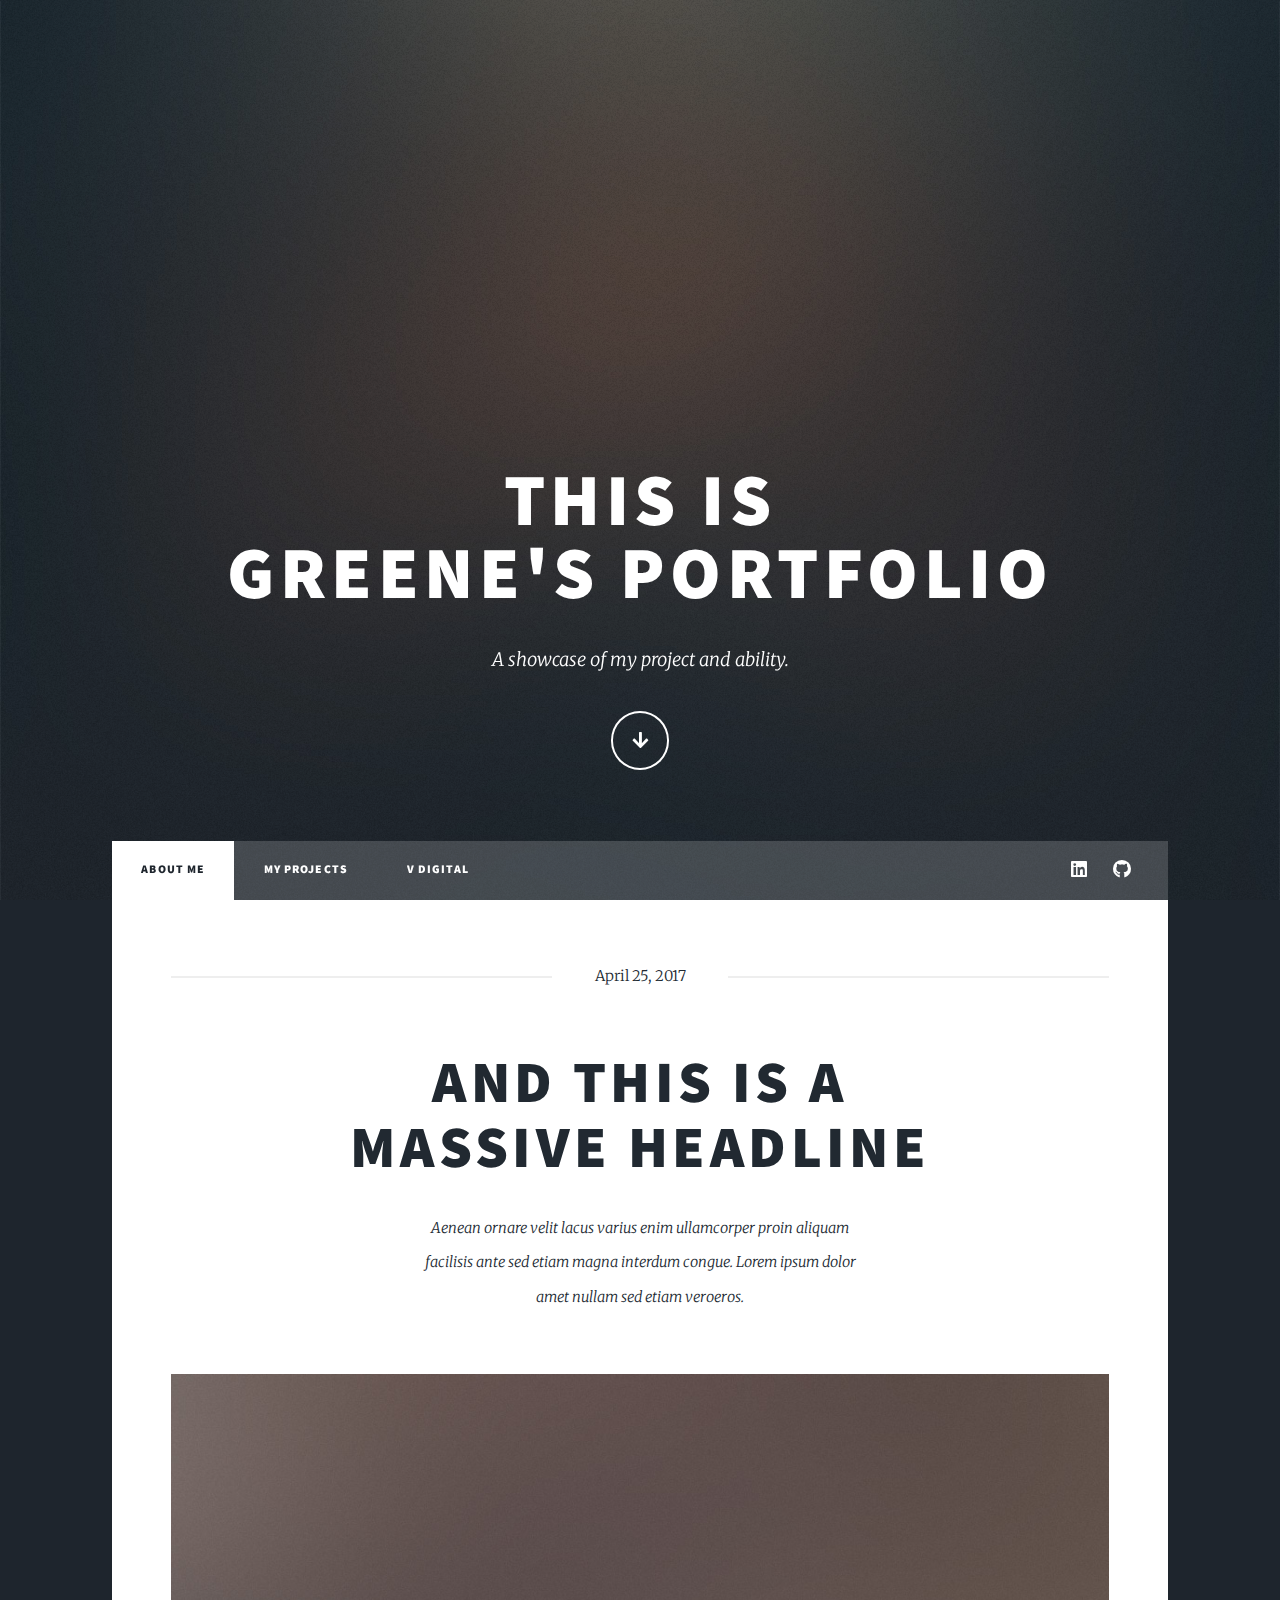
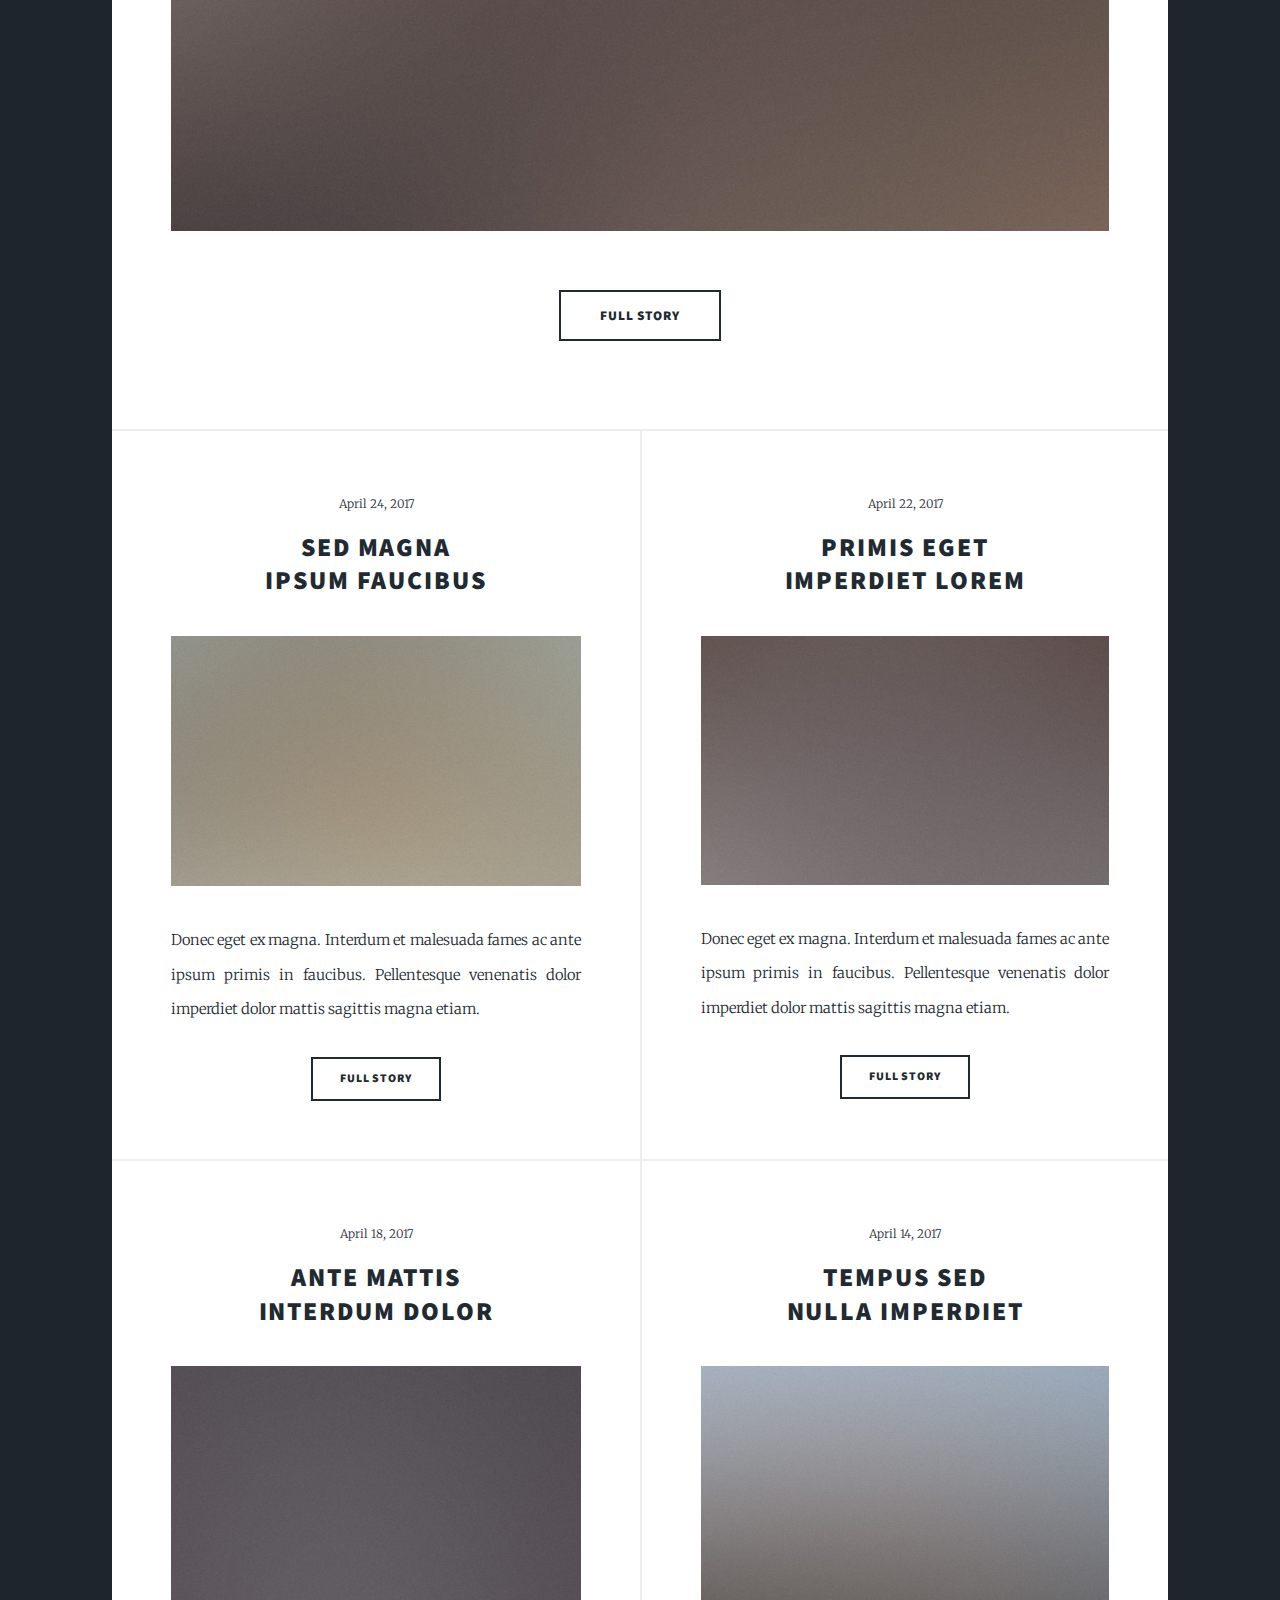
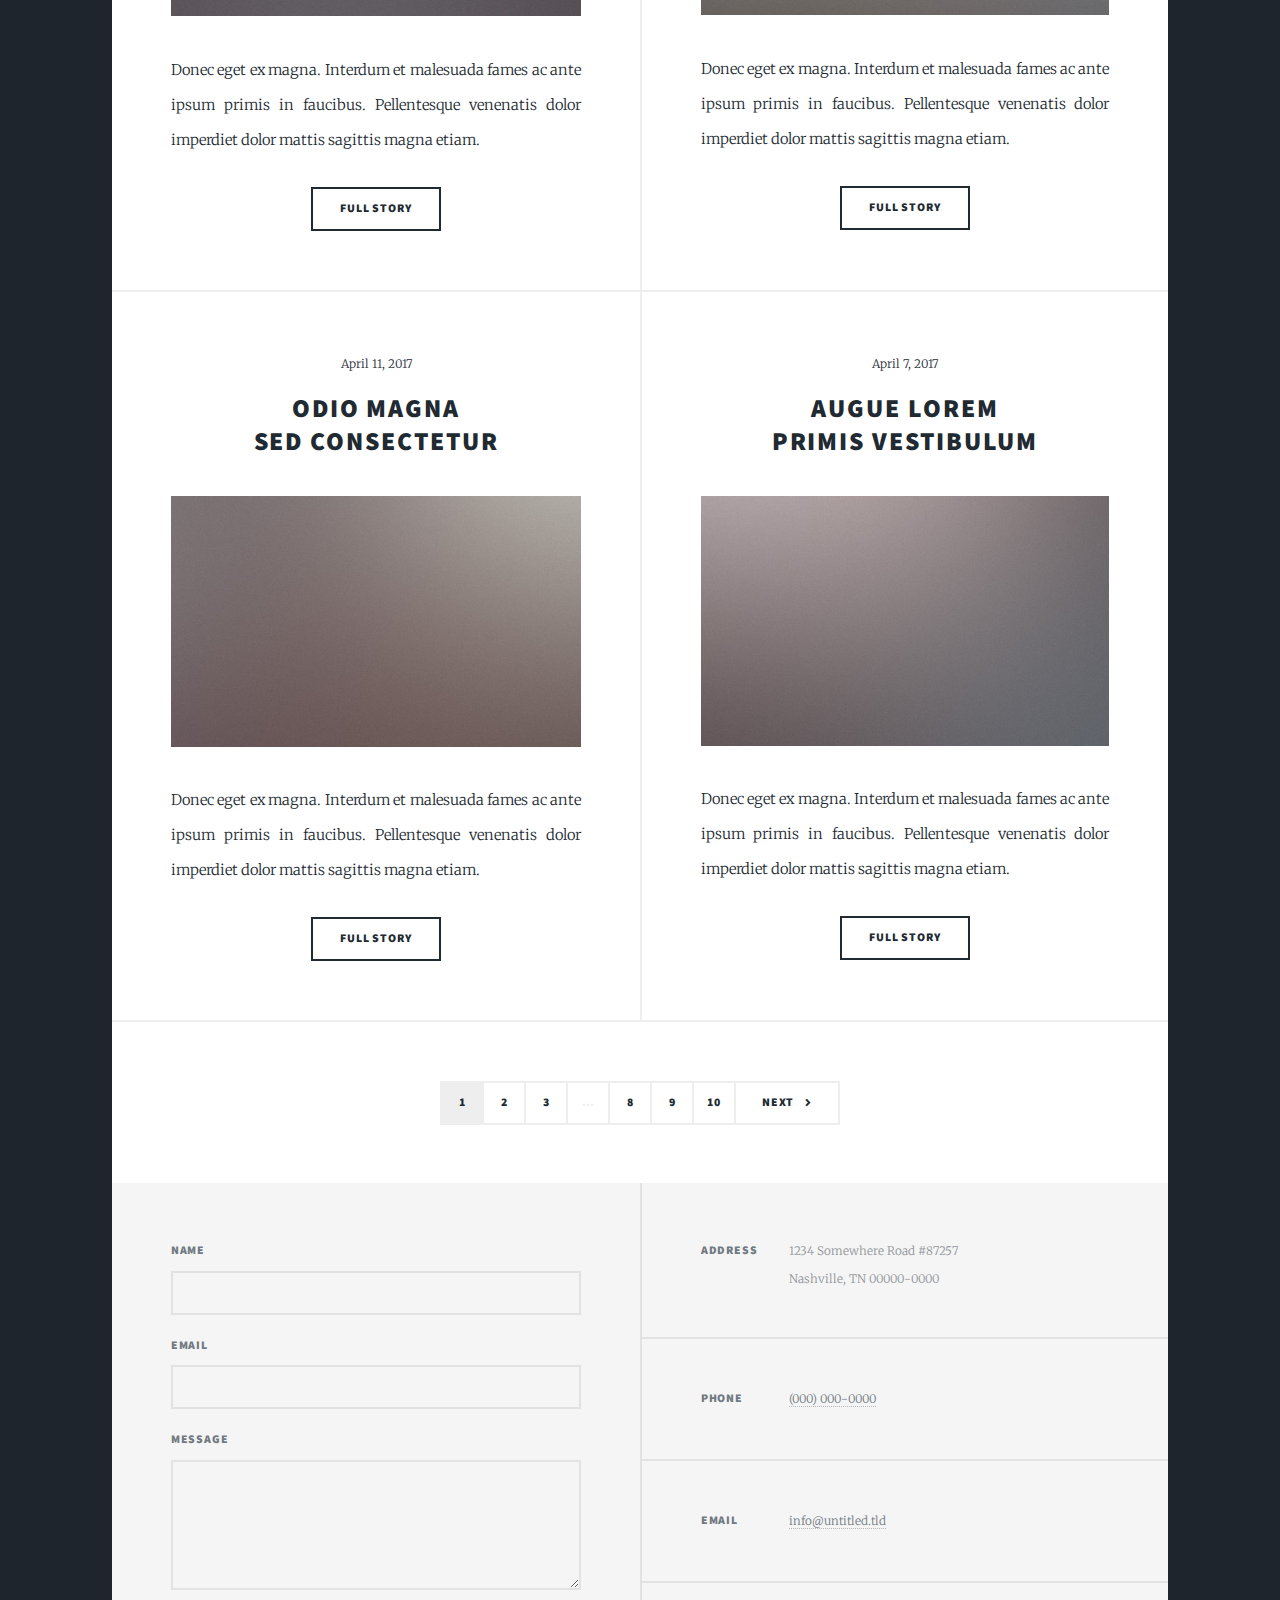
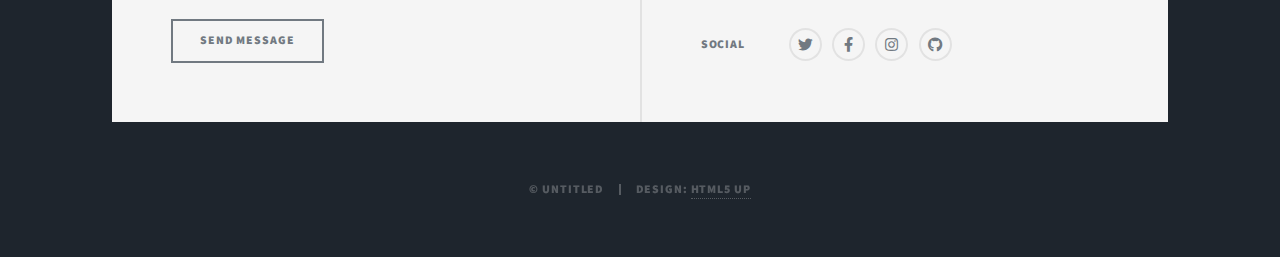
<file: index.html>
<!DOCTYPE HTML>
<!--
	Massively by HTML5 UP
	html5up.net | @ajlkn
	Free for personal and commercial use under the CCA 3.0 license (html5up.net/license)
-->
<html>
	<head>
		<title>Greene's portfolio</title>
		<meta charset="utf-8" />
		<meta name="viewport" content="width=device-width, initial-scale=1, user-scalable=no" />
		<link rel="stylesheet" href="assets/css/main.css" />
		<noscript><link rel="stylesheet" href="assets/css/noscript.css" /></noscript>
	</head>
	<body class="is-preload">

		<!-- Wrapper -->
			<div id="wrapper" class="fade-in">

				<!-- Intro -->
					<div id="intro">
						<h1>This is<br />
						Greene's portfolio</h1>
						<p>A showcase of my project and ability.</p>
						<ul class="actions">
							<li><a href="#header" class="button icon solid solo fa-arrow-down scrolly">Continue</a></li>
						</ul>
					</div>

				<!-- Header -->
					<header id="header">
						<a href="index.html" class="logo">Greene</a>
					</header>

				<!-- Nav -->
					<nav id="nav">
						<ul class="links">
							<li class="active"><a href="index.html">About Me</a></li>
							<li><a href="myProject.html">My Projects</a></li>
							<li><a href="vDigital.html">V Digital</a></li>						
						</ul>
						<ul class="icons">
							<li><a href="https://www.linkedin.com/in/thao-vu-a40aa4180/" class="icon brands fa-linkedin"><span class="label">linkedin</span></a></li>
							<li><a href="https://github.com/GreeneVu" class="icon brands fa-github"><span class="label">GitHub</span></a></li>
						</ul>
					</nav>

				<!-- Main -->
					<div id="main">

						<!-- Featured Post -->
							<article class="post featured">
								<header class="major">
									<span class="date">April 25, 2017</span>
									<h2><a href="#">And this is a<br />
									massive headline</a></h2>
									<p>Aenean ornare velit lacus varius enim ullamcorper proin aliquam<br />
									facilisis ante sed etiam magna interdum congue. Lorem ipsum dolor<br />
									amet nullam sed etiam veroeros.</p>
								</header>
								<a href="#" class="image main"><img src="images/pic01.jpg" alt="" /></a>
								<ul class="actions special">
									<li><a href="#" class="button large">Full Story</a></li>
								</ul>
							</article>

						<!-- Posts -->
							<section class="posts">
								<article>
									<header>
										<span class="date">April 24, 2017</span>
										<h2><a href="#">Sed magna<br />
										ipsum faucibus</a></h2>
									</header>
									<a href="#" class="image fit"><img src="images/pic02.jpg" alt="" /></a>
									<p>Donec eget ex magna. Interdum et malesuada fames ac ante ipsum primis in faucibus. Pellentesque venenatis dolor imperdiet dolor mattis sagittis magna etiam.</p>
									<ul class="actions special">
										<li><a href="#" class="button">Full Story</a></li>
									</ul>
								</article>
								<article>
									<header>
										<span class="date">April 22, 2017</span>
										<h2><a href="#">Primis eget<br />
										imperdiet lorem</a></h2>
									</header>
									<a href="#" class="image fit"><img src="images/pic03.jpg" alt="" /></a>
									<p>Donec eget ex magna. Interdum et malesuada fames ac ante ipsum primis in faucibus. Pellentesque venenatis dolor imperdiet dolor mattis sagittis magna etiam.</p>
									<ul class="actions special">
										<li><a href="#" class="button">Full Story</a></li>
									</ul>
								</article>
								<article>
									<header>
										<span class="date">April 18, 2017</span>
										<h2><a href="#">Ante mattis<br />
										interdum dolor</a></h2>
									</header>
									<a href="#" class="image fit"><img src="images/pic04.jpg" alt="" /></a>
									<p>Donec eget ex magna. Interdum et malesuada fames ac ante ipsum primis in faucibus. Pellentesque venenatis dolor imperdiet dolor mattis sagittis magna etiam.</p>
									<ul class="actions special">
										<li><a href="#" class="button">Full Story</a></li>
									</ul>
								</article>
								<article>
									<header>
										<span class="date">April 14, 2017</span>
										<h2><a href="#">Tempus sed<br />
										nulla imperdiet</a></h2>
									</header>
									<a href="#" class="image fit"><img src="images/pic05.jpg" alt="" /></a>
									<p>Donec eget ex magna. Interdum et malesuada fames ac ante ipsum primis in faucibus. Pellentesque venenatis dolor imperdiet dolor mattis sagittis magna etiam.</p>
									<ul class="actions special">
										<li><a href="#" class="button">Full Story</a></li>
									</ul>
								</article>
								<article>
									<header>
										<span class="date">April 11, 2017</span>
										<h2><a href="#">Odio magna<br />
										sed consectetur</a></h2>
									</header>
									<a href="#" class="image fit"><img src="images/pic06.jpg" alt="" /></a>
									<p>Donec eget ex magna. Interdum et malesuada fames ac ante ipsum primis in faucibus. Pellentesque venenatis dolor imperdiet dolor mattis sagittis magna etiam.</p>
									<ul class="actions special">
										<li><a href="#" class="button">Full Story</a></li>
									</ul>
								</article>
								<article>
									<header>
										<span class="date">April 7, 2017</span>
										<h2><a href="#">Augue lorem<br />
										primis vestibulum</a></h2>
									</header>
									<a href="#" class="image fit"><img src="images/pic07.jpg" alt="" /></a>
									<p>Donec eget ex magna. Interdum et malesuada fames ac ante ipsum primis in faucibus. Pellentesque venenatis dolor imperdiet dolor mattis sagittis magna etiam.</p>
									<ul class="actions special">
										<li><a href="#" class="button">Full Story</a></li>
									</ul>
								</article>
							</section>

						<!-- Footer -->
							<footer>
								<div class="pagination">
									<!--<a href="#" class="previous">Prev</a>-->
									<a href="#" class="page active">1</a>
									<a href="#" class="page">2</a>
									<a href="#" class="page">3</a>
									<span class="extra">&hellip;</span>
									<a href="#" class="page">8</a>
									<a href="#" class="page">9</a>
									<a href="#" class="page">10</a>
									<a href="#" class="next">Next</a>
								</div>
							</footer>

					</div>

				<!-- Footer -->
					<footer id="footer">
						<section>
							<form method="post" action="#">
								<div class="fields">
									<div class="field">
										<label for="name">Name</label>
										<input type="text" name="name" id="name" />
									</div>
									<div class="field">
										<label for="email">Email</label>
										<input type="text" name="email" id="email" />
									</div>
									<div class="field">
										<label for="message">Message</label>
										<textarea name="message" id="message" rows="3"></textarea>
									</div>
								</div>
								<ul class="actions">
									<li><input type="submit" value="Send Message" /></li>
								</ul>
							</form>
						</section>
						<section class="split contact">
							<section class="alt">
								<h3>Address</h3>
								<p>1234 Somewhere Road #87257<br />
								Nashville, TN 00000-0000</p>
							</section>
							<section>
								<h3>Phone</h3>
								<p><a href="#">(000) 000-0000</a></p>
							</section>
							<section>
								<h3>Email</h3>
								<p><a href="#">info@untitled.tld</a></p>
							</section>
							<section>
								<h3>Social</h3>
								<ul class="icons alt">
									<li><a href="#" class="icon brands alt fa-twitter"><span class="label">Twitter</span></a></li>
									<li><a href="#" class="icon brands alt fa-facebook-f"><span class="label">Facebook</span></a></li>
									<li><a href="#" class="icon brands alt fa-instagram"><span class="label">Instagram</span></a></li>
									<li><a href="#" class="icon brands alt fa-github"><span class="label">GitHub</span></a></li>
								</ul>
							</section>
						</section>
					</footer>

				<!-- Copyright -->
					<div id="copyright">
						<ul><li>&copy; Untitled</li><li>Design: <a href="https://html5up.net">HTML5 UP</a></li></ul>
					</div>

			</div>

		<!-- Scripts -->
			<script src="assets/js/jquery.min.js"></script>
			<script src="assets/js/jquery.scrollex.min.js"></script>
			<script src="assets/js/jquery.scrolly.min.js"></script>
			<script src="assets/js/browser.min.js"></script>
			<script src="assets/js/breakpoints.min.js"></script>
			<script src="assets/js/util.js"></script>
			<script src="assets/js/main.js"></script>

	</body>
</html>
</file>
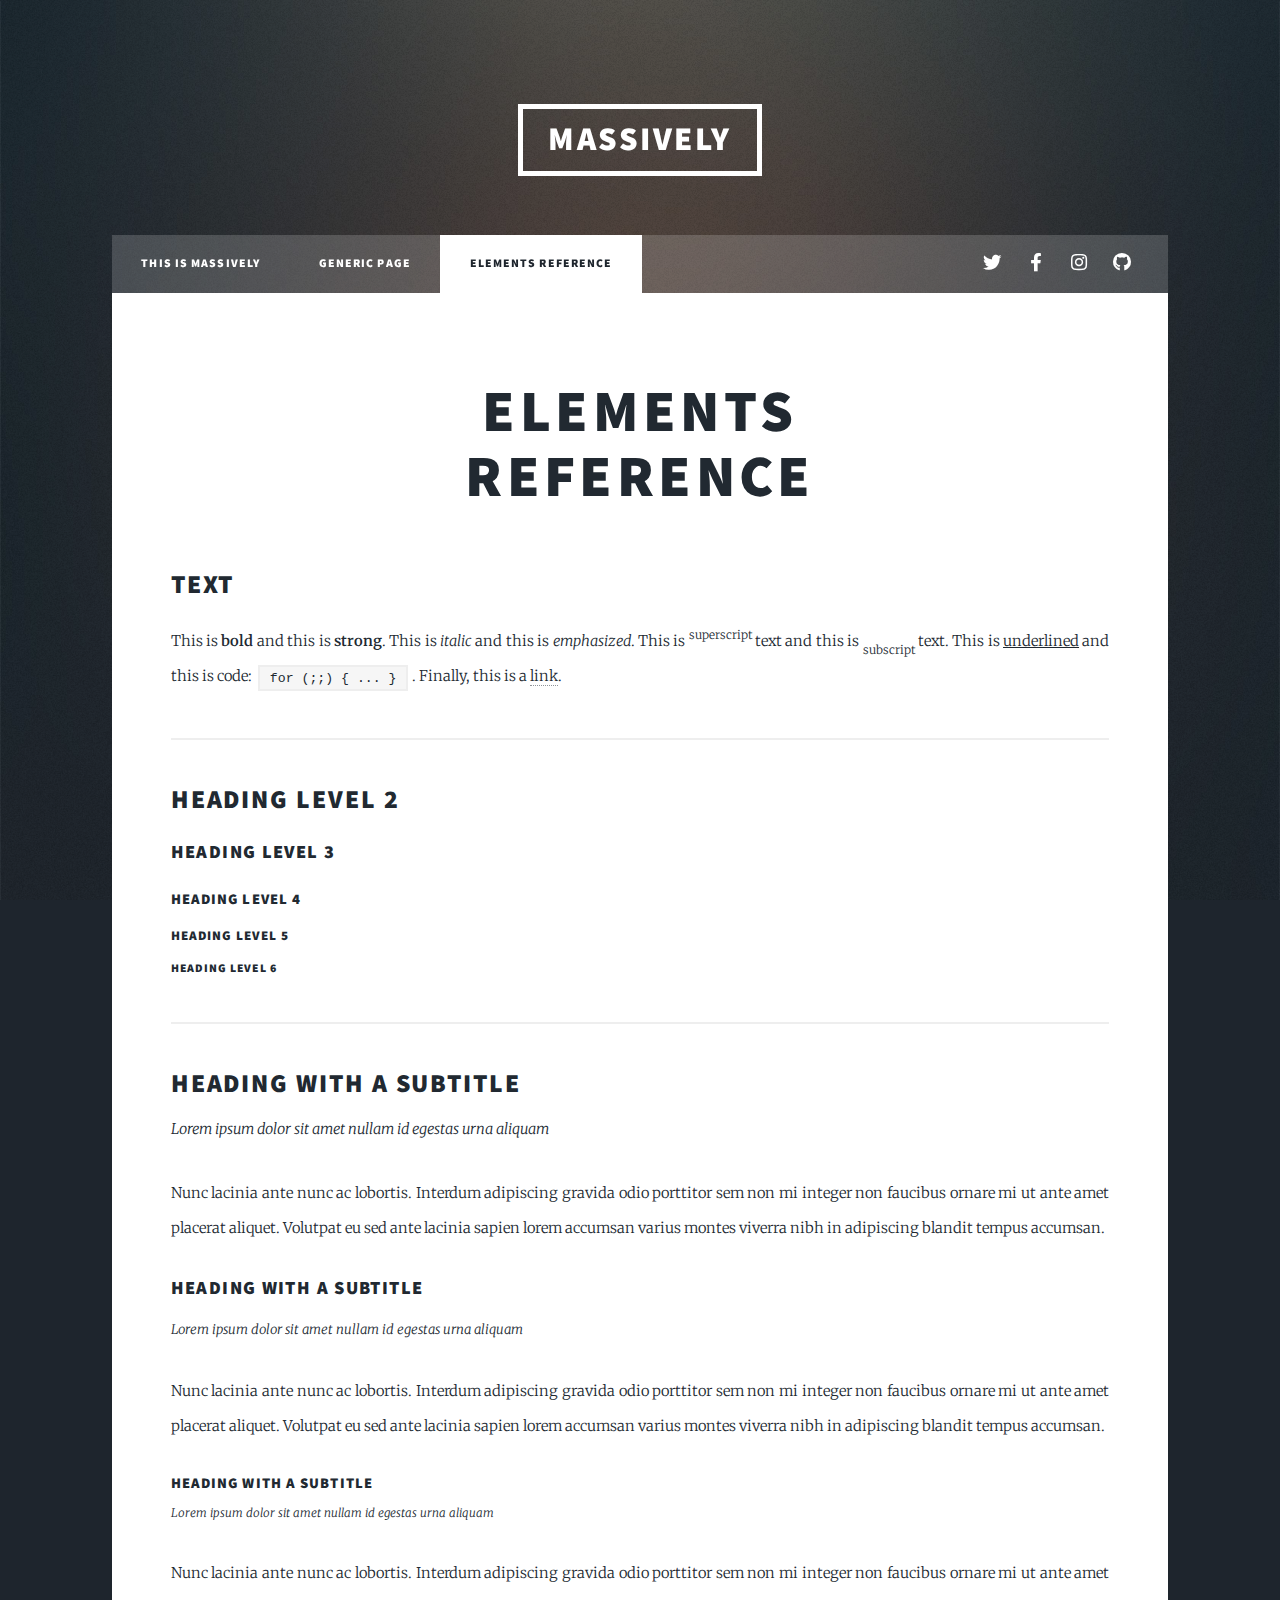
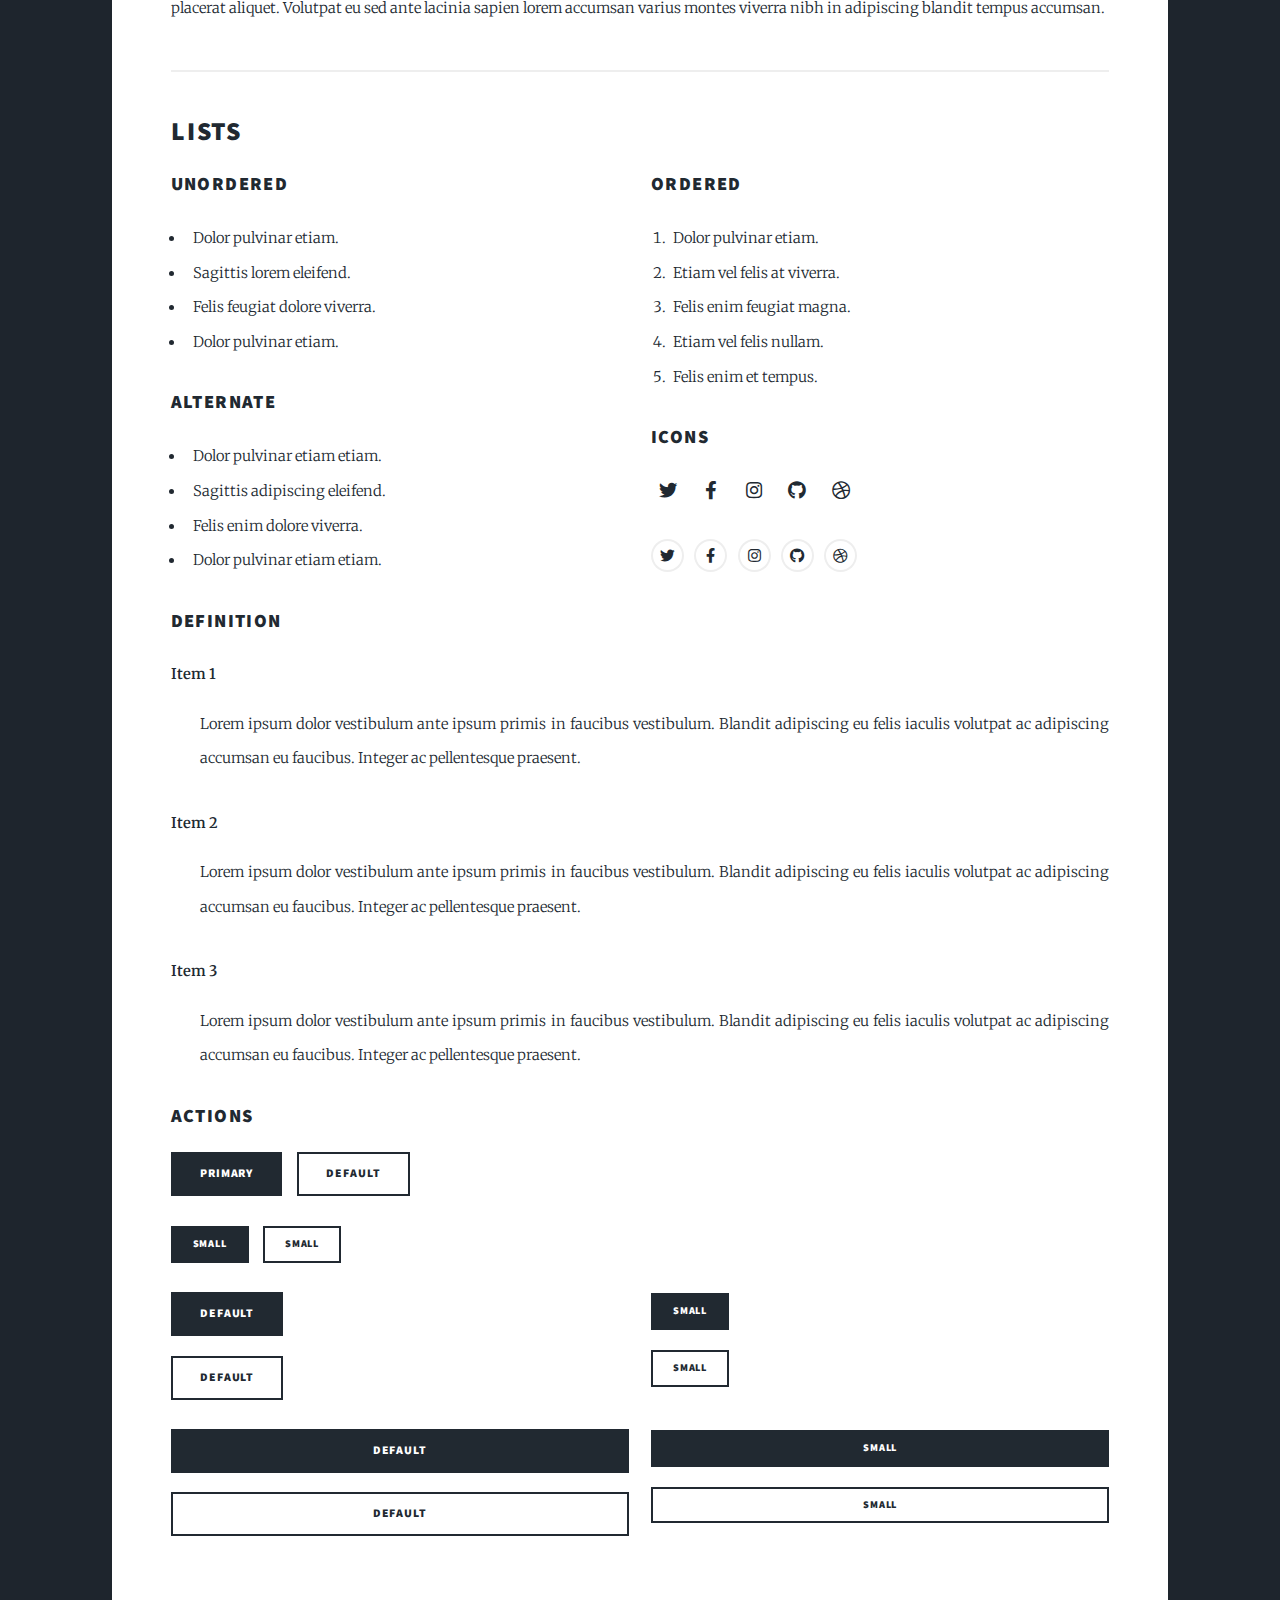
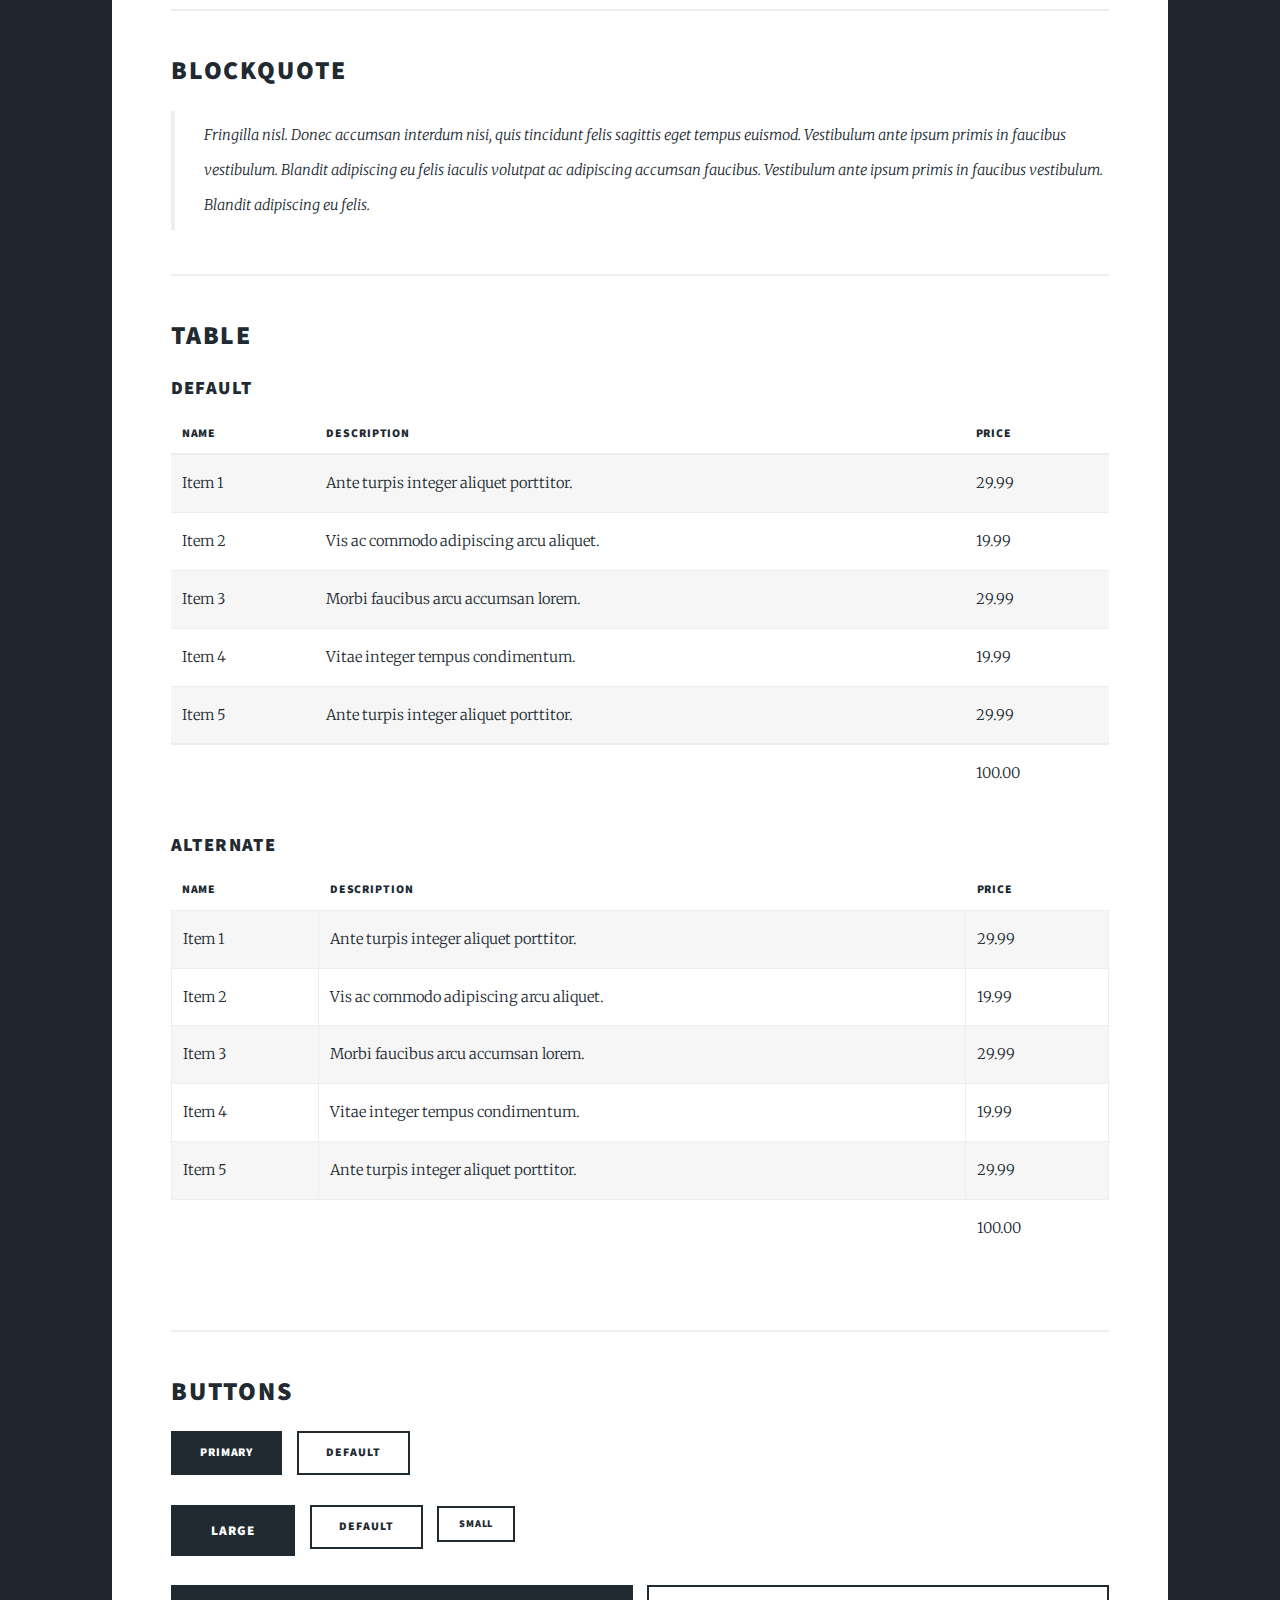
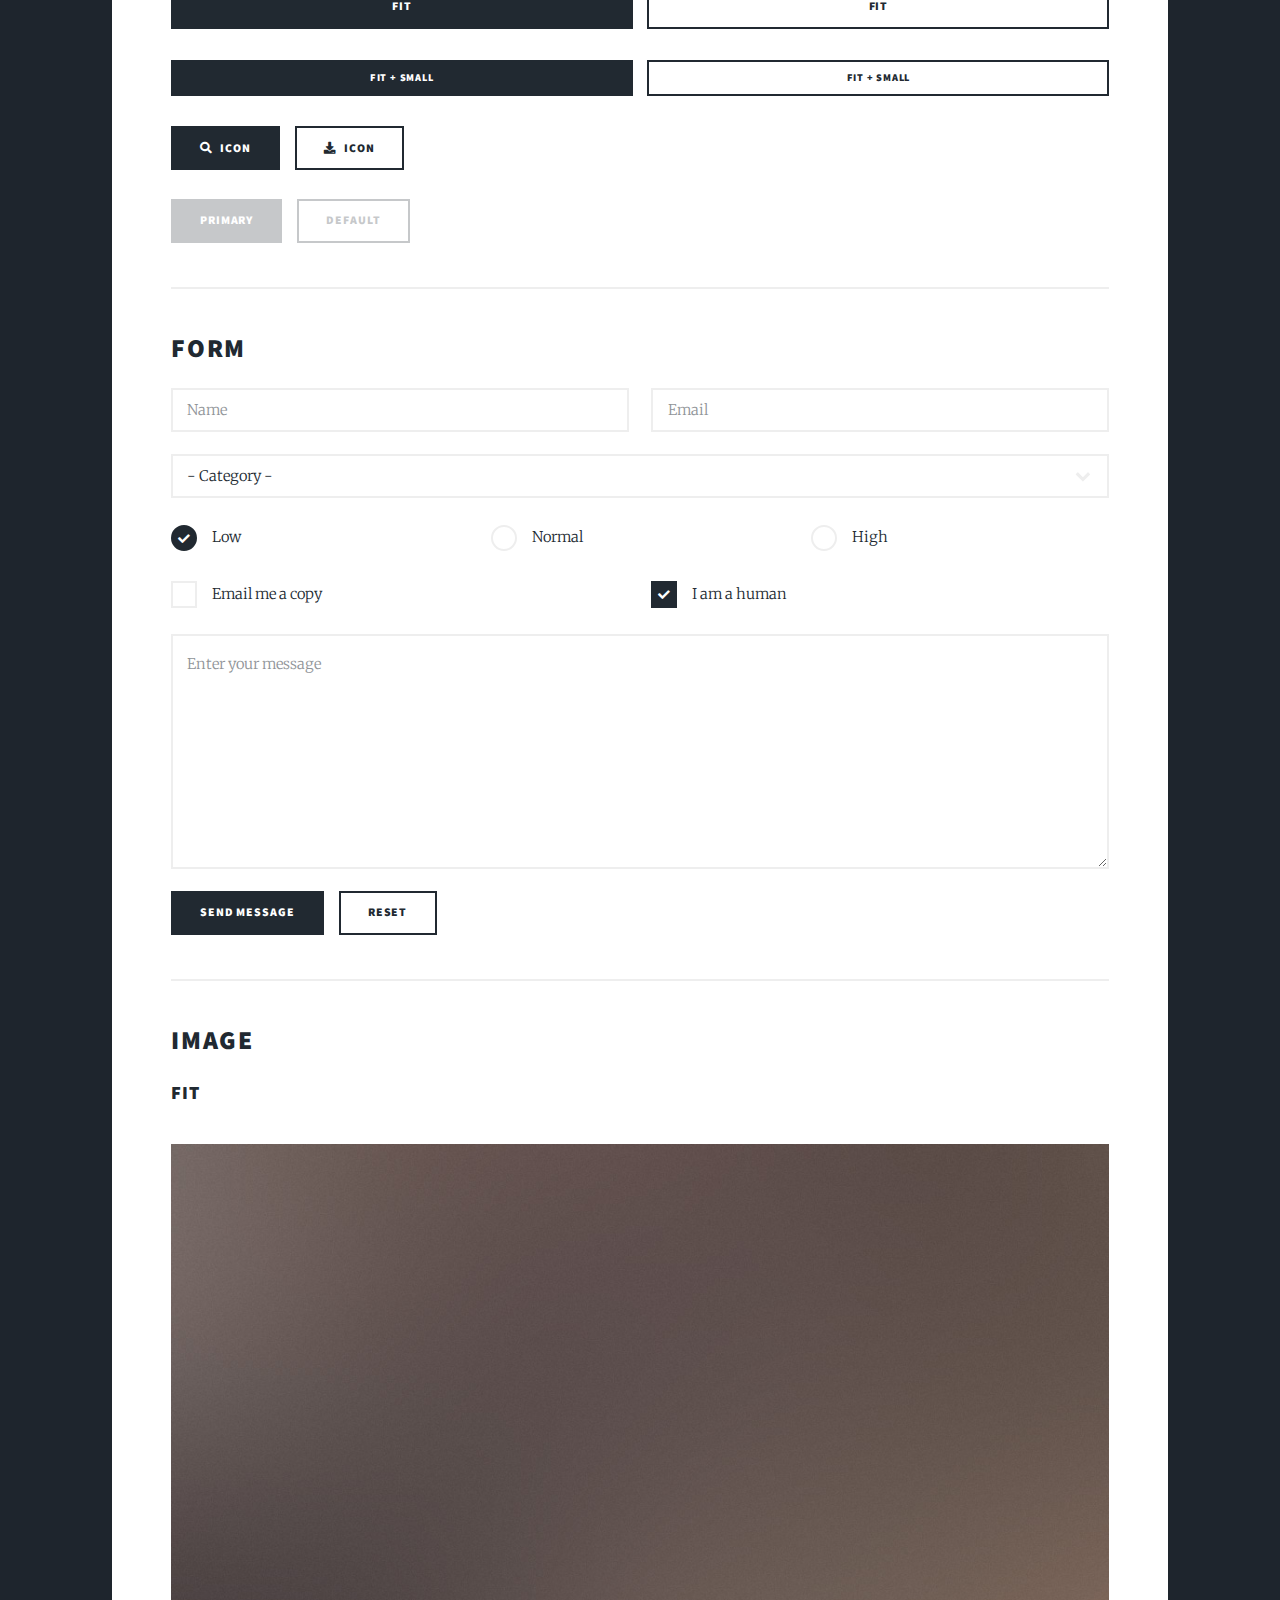
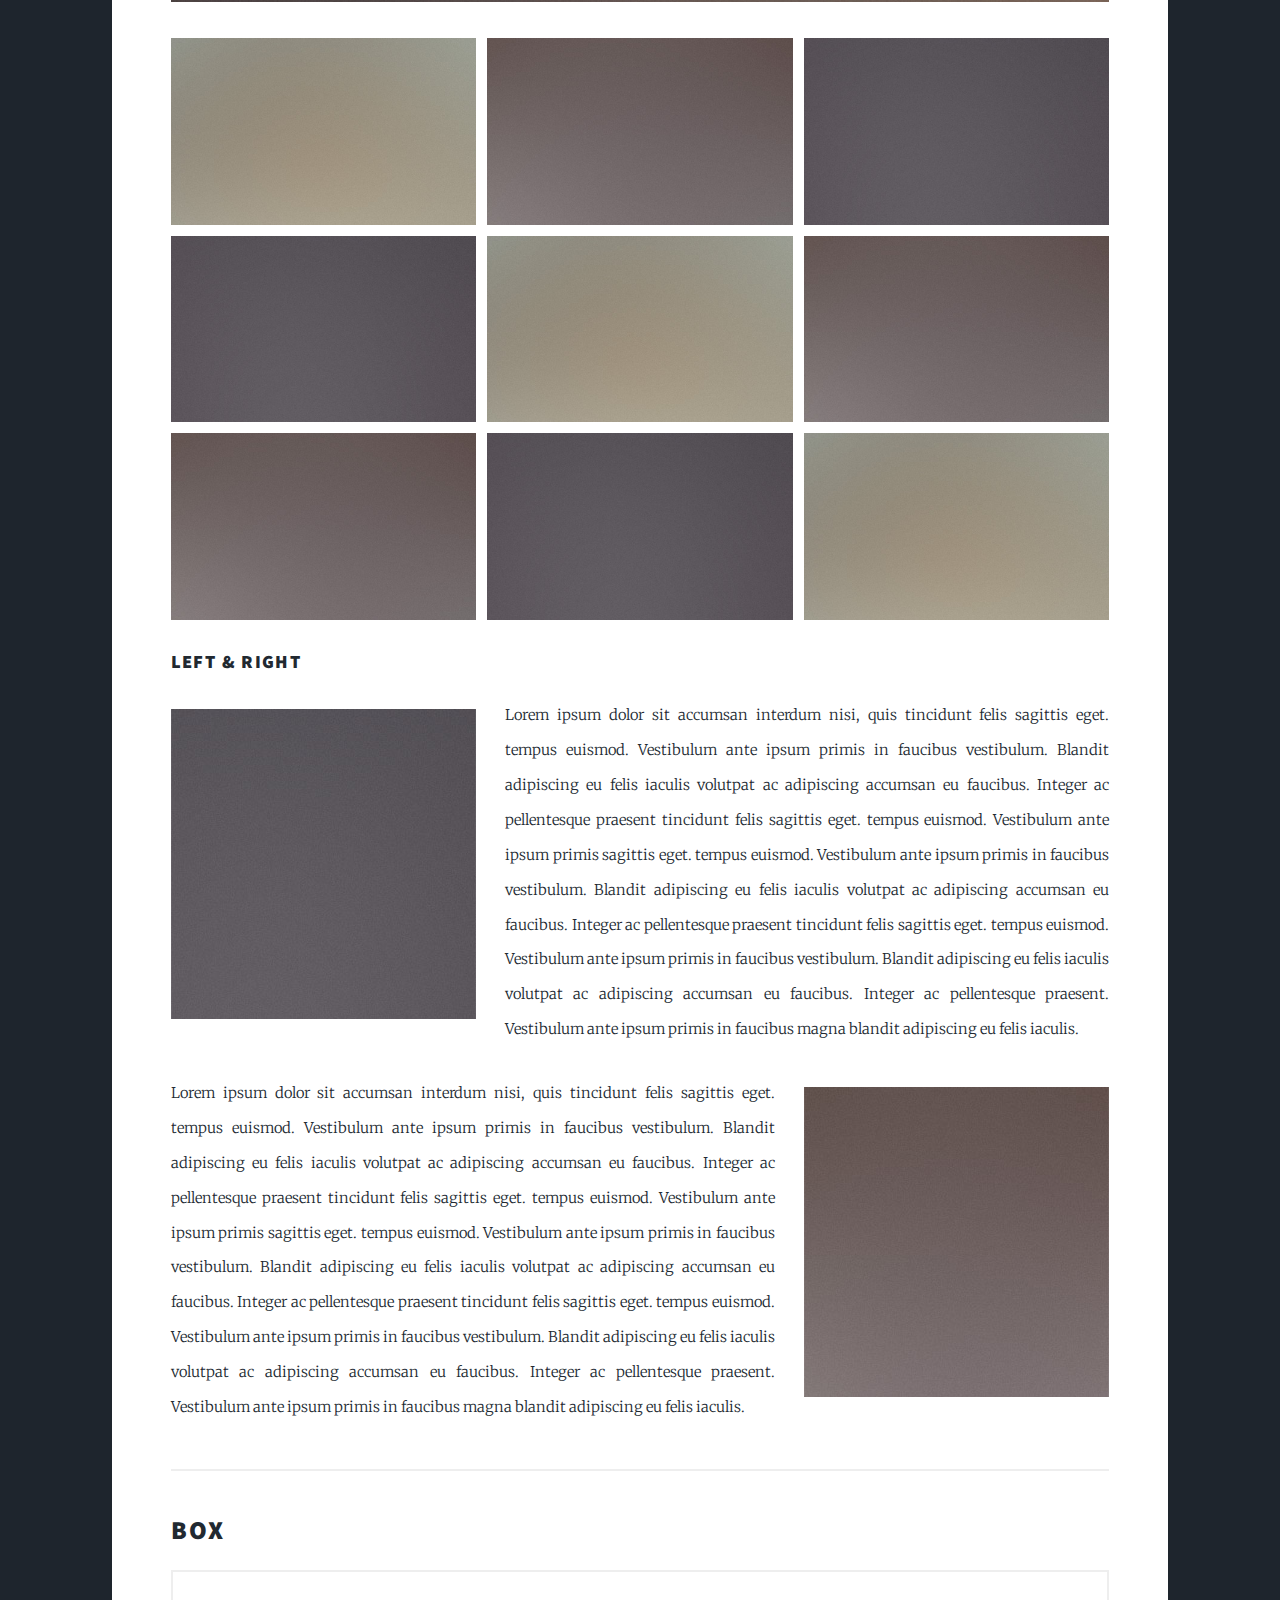
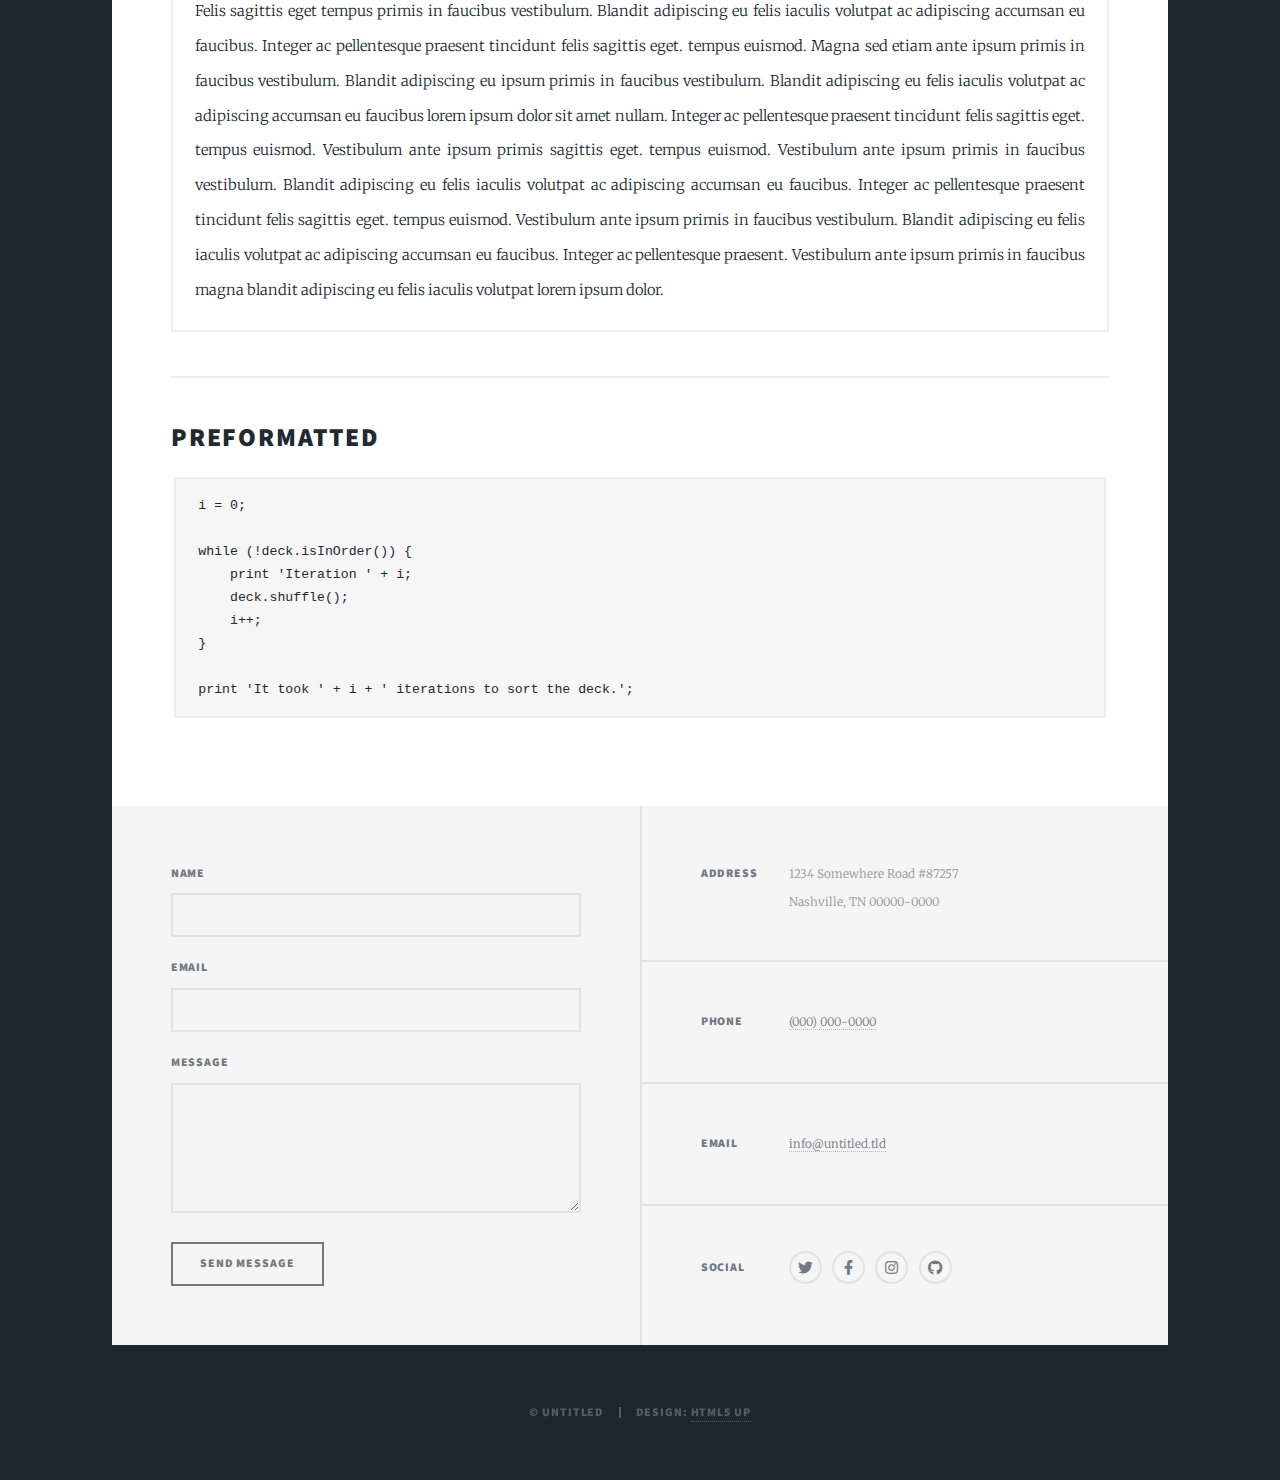
<file: elements.html>
<!DOCTYPE HTML>
<!--
	Massively by HTML5 UP
	html5up.net | @ajlkn
	Free for personal and commercial use under the CCA 3.0 license (html5up.net/license)
-->
<html>
	<head>
		<title>Elements Reference - Massively by HTML5 UP</title>
		<meta charset="utf-8" />
		<meta name="viewport" content="width=device-width, initial-scale=1, user-scalable=no" />
		<link rel="stylesheet" href="assets/css/main.css" />
		<noscript><link rel="stylesheet" href="assets/css/noscript.css" /></noscript>
	</head>
	<body class="is-preload">

		<!-- Wrapper -->
			<div id="wrapper">

				<!-- Header -->
					<header id="header">
						<a href="index.html" class="logo">Massively</a>
					</header>

				<!-- Nav -->
					<nav id="nav">
						<ul class="links">
							<li><a href="index.html">This is Massively</a></li>
							<li><a href="generic.html">Generic Page</a></li>
							<li class="active"><a href="elements.html">Elements Reference</a></li>
						</ul>
						<ul class="icons">
							<li><a href="#" class="icon brands fa-twitter"><span class="label">Twitter</span></a></li>
							<li><a href="#" class="icon brands fa-facebook-f"><span class="label">Facebook</span></a></li>
							<li><a href="#" class="icon brands fa-instagram"><span class="label">Instagram</span></a></li>
							<li><a href="#" class="icon brands fa-github"><span class="label">GitHub</span></a></li>
						</ul>
					</nav>

				<!-- Main -->
					<div id="main">

						<!-- Post -->
							<section class="post">
								<header class="major">
									<h1>Elements<br />
									Reference</h1>
								</header>

								<!-- Text stuff -->
									<h2>Text</h2>
									<p>This is <b>bold</b> and this is <strong>strong</strong>. This is <i>italic</i> and this is <em>emphasized</em>.
									This is <sup>superscript</sup> text and this is <sub>subscript</sub> text.
									This is <u>underlined</u> and this is code: <code>for (;;) { ... }</code>.
									Finally, this is a <a href="#">link</a>.</p>
									<hr />
									<h2>Heading Level 2</h2>
									<h3>Heading Level 3</h3>
									<h4>Heading Level 4</h4>
									<h5>Heading Level 5</h5>
									<h6>Heading Level 6</h6>
									<hr />
									<header>
										<h2>Heading with a Subtitle</h2>
										<p>Lorem ipsum dolor sit amet nullam id egestas urna aliquam</p>
									</header>
									<p>Nunc lacinia ante nunc ac lobortis. Interdum adipiscing gravida odio porttitor sem non mi integer non faucibus ornare mi ut ante amet placerat aliquet. Volutpat eu sed ante lacinia sapien lorem accumsan varius montes viverra nibh in adipiscing blandit tempus accumsan.</p>
									<header>
										<h3>Heading with a Subtitle</h3>
										<p>Lorem ipsum dolor sit amet nullam id egestas urna aliquam</p>
									</header>
									<p>Nunc lacinia ante nunc ac lobortis. Interdum adipiscing gravida odio porttitor sem non mi integer non faucibus ornare mi ut ante amet placerat aliquet. Volutpat eu sed ante lacinia sapien lorem accumsan varius montes viverra nibh in adipiscing blandit tempus accumsan.</p>
									<header>
										<h4>Heading with a Subtitle</h4>
										<p>Lorem ipsum dolor sit amet nullam id egestas urna aliquam</p>
									</header>
									<p>Nunc lacinia ante nunc ac lobortis. Interdum adipiscing gravida odio porttitor sem non mi integer non faucibus ornare mi ut ante amet placerat aliquet. Volutpat eu sed ante lacinia sapien lorem accumsan varius montes viverra nibh in adipiscing blandit tempus accumsan.</p>

									<hr />

								<!-- Lists -->
									<h2>Lists</h2>
									<div class="row">
										<div class="col-6 col-12-small">

											<h3>Unordered</h3>
											<ul>
												<li>Dolor pulvinar etiam.</li>
												<li>Sagittis lorem eleifend.</li>
												<li>Felis feugiat dolore viverra.</li>
												<li>Dolor pulvinar etiam.</li>
											</ul>

											<h3>Alternate</h3>
											<ul class="alt">
												<li>Dolor pulvinar etiam etiam.</li>
												<li>Sagittis adipiscing eleifend.</li>
												<li>Felis enim dolore viverra.</li>
												<li>Dolor pulvinar etiam etiam.</li>
											</ul>

										</div>
										<div class="col-6 col-12-small">

											<h3>Ordered</h3>
											<ol>
												<li>Dolor pulvinar etiam.</li>
												<li>Etiam vel felis at viverra.</li>
												<li>Felis enim feugiat magna.</li>
												<li>Etiam vel felis nullam.</li>
												<li>Felis enim et tempus.</li>
											</ol>

											<h3>Icons</h3>
											<ul class="icons">
												<li><a href="#" class="icon brands fa-twitter"><span class="label">Twitter</span></a></li>
												<li><a href="#" class="icon brands fa-facebook-f"><span class="label">Facebook</span></a></li>
												<li><a href="#" class="icon brands fa-instagram"><span class="label">Instagram</span></a></li>
												<li><a href="#" class="icon brands fa-github"><span class="label">Github</span></a></li>
												<li><a href="#" class="icon brands fa-dribbble"><span class="label">Dribbble</span></a></li>
											</ul>
											<ul class="icons alt">
												<li><a href="#" class="icon brands alt fa-twitter"><span class="label">Twitter</span></a></li>
												<li><a href="#" class="icon brands alt fa-facebook-f"><span class="label">Facebook</span></a></li>
												<li><a href="#" class="icon brands alt fa-instagram"><span class="label">Instagram</span></a></li>
												<li><a href="#" class="icon brands alt fa-github"><span class="label">Github</span></a></li>
												<li><a href="#" class="icon brands alt fa-dribbble"><span class="label">Dribbble</span></a></li>
											</ul>

										</div>
									</div>
									<h3>Definition</h3>
									<dl>
										<dt>Item 1</dt>
										<dd>
											<p>Lorem ipsum dolor vestibulum ante ipsum primis in faucibus vestibulum. Blandit adipiscing eu felis iaculis volutpat ac adipiscing accumsan eu faucibus. Integer ac pellentesque praesent.</p>
										</dd>
										<dt>Item 2</dt>
										<dd>
											<p>Lorem ipsum dolor vestibulum ante ipsum primis in faucibus vestibulum. Blandit adipiscing eu felis iaculis volutpat ac adipiscing accumsan eu faucibus. Integer ac pellentesque praesent.</p>
										</dd>
										<dt>Item 3</dt>
										<dd>
											<p>Lorem ipsum dolor vestibulum ante ipsum primis in faucibus vestibulum. Blandit adipiscing eu felis iaculis volutpat ac adipiscing accumsan eu faucibus. Integer ac pellentesque praesent.</p>
										</dd>
									</dl>

									<h3>Actions</h3>
									<ul class="actions">
										<li><a href="#" class="button primary">Primary</a></li>
										<li><a href="#" class="button">Default</a></li>
									</ul>
									<ul class="actions small">
										<li><a href="#" class="button primary small">Small</a></li>
										<li><a href="#" class="button small">Small</a></li>
									</ul>
									<div class="row">
										<div class="col-6 col-12-small">
											<ul class="actions stacked">
												<li><a href="#" class="button primary">Default</a></li>
												<li><a href="#" class="button">Default</a></li>
											</ul>
										</div>
										<div class="col-6 col-12-small">
											<ul class="actions stacked">
												<li><a href="#" class="button primary small">Small</a></li>
												<li><a href="#" class="button small">Small</a></li>
											</ul>
										</div>
									</div>
									<div class="row">
										<div class="col-6 col-12-small">
											<ul class="actions stacked">
												<li><a href="#" class="button primary fit">Default</a></li>
												<li><a href="#" class="button fit">Default</a></li>
											</ul>
										</div>
										<div class="col-6 col-12-small">
											<ul class="actions stacked">
												<li><a href="#" class="button primary small fit">Small</a></li>
												<li><a href="#" class="button small fit">Small</a></li>
											</ul>
										</div>
									</div>

									<hr />

								<!-- Blockquote -->
									<h2>Blockquote</h2>
									<blockquote>Fringilla nisl. Donec accumsan interdum nisi, quis tincidunt felis sagittis eget tempus euismod. Vestibulum ante ipsum primis in faucibus vestibulum. Blandit adipiscing eu felis iaculis volutpat ac adipiscing accumsan faucibus. Vestibulum ante ipsum primis in faucibus vestibulum. Blandit adipiscing eu felis.</blockquote>

									<hr />

								<!-- Table -->
									<h2>Table</h2>

									<h3>Default</h3>
									<div class="table-wrapper">
										<table>
											<thead>
												<tr>
													<th>Name</th>
													<th>Description</th>
													<th>Price</th>
												</tr>
											</thead>
											<tbody>
												<tr>
													<td>Item 1</td>
													<td>Ante turpis integer aliquet porttitor.</td>
													<td>29.99</td>
												</tr>
												<tr>
													<td>Item 2</td>
													<td>Vis ac commodo adipiscing arcu aliquet.</td>
													<td>19.99</td>
												</tr>
												<tr>
													<td>Item 3</td>
													<td> Morbi faucibus arcu accumsan lorem.</td>
													<td>29.99</td>
												</tr>
												<tr>
													<td>Item 4</td>
													<td>Vitae integer tempus condimentum.</td>
													<td>19.99</td>
												</tr>
												<tr>
													<td>Item 5</td>
													<td>Ante turpis integer aliquet porttitor.</td>
													<td>29.99</td>
												</tr>
											</tbody>
											<tfoot>
												<tr>
													<td colspan="2"></td>
													<td>100.00</td>
												</tr>
											</tfoot>
										</table>
									</div>

									<h3>Alternate</h3>
									<div class="table-wrapper">
										<table class="alt">
											<thead>
												<tr>
													<th>Name</th>
													<th>Description</th>
													<th>Price</th>
												</tr>
											</thead>
											<tbody>
												<tr>
													<td>Item 1</td>
													<td>Ante turpis integer aliquet porttitor.</td>
													<td>29.99</td>
												</tr>
												<tr>
													<td>Item 2</td>
													<td>Vis ac commodo adipiscing arcu aliquet.</td>
													<td>19.99</td>
												</tr>
												<tr>
													<td>Item 3</td>
													<td> Morbi faucibus arcu accumsan lorem.</td>
													<td>29.99</td>
												</tr>
												<tr>
													<td>Item 4</td>
													<td>Vitae integer tempus condimentum.</td>
													<td>19.99</td>
												</tr>
												<tr>
													<td>Item 5</td>
													<td>Ante turpis integer aliquet porttitor.</td>
													<td>29.99</td>
												</tr>
											</tbody>
											<tfoot>
												<tr>
													<td colspan="2"></td>
													<td>100.00</td>
												</tr>
											</tfoot>
										</table>
									</div>

									<hr />

								<!-- Buttons -->
									<h2>Buttons</h2>
									<ul class="actions">
										<li><a href="#" class="button primary">Primary</a></li>
										<li><a href="#" class="button">Default</a></li>
									</ul>
									<ul class="actions">
										<li><a href="#" class="button primary large">Large</a></li>
										<li><a href="#" class="button">Default</a></li>
										<li><a href="#" class="button small">Small</a></li>
									</ul>
									<ul class="actions fit">
										<li><a href="#" class="button primary fit">Fit</a></li>
										<li><a href="#" class="button fit">Fit</a></li>
									</ul>
									<ul class="actions fit small">
										<li><a href="#" class="button primary fit small">Fit + Small</a></li>
										<li><a href="#" class="button fit small">Fit + Small</a></li>
									</ul>
									<ul class="actions">
										<li><a href="#" class="button primary icon solid fa-search">Icon</a></li>
										<li><a href="#" class="button icon solid fa-download">Icon</a></li>
									</ul>
									<ul class="actions">
										<li><span class="button primary disabled">Primary</span></li>
										<li><span class="button disabled">Default</span></li>
									</ul>

									<hr />

								<!-- Form -->
									<h2>Form</h2>

									<form method="post" action="#">
										<div class="row gtr-uniform">
											<div class="col-6 col-12-xsmall">
												<input type="text" name="demo-name" id="demo-name" value="" placeholder="Name" />
											</div>
											<div class="col-6 col-12-xsmall">
												<input type="email" name="demo-email" id="demo-email" value="" placeholder="Email" />
											</div>
											<!-- Break -->
											<div class="col-12">
												<select name="demo-category" id="demo-category">
													<option value="">- Category -</option>
													<option value="1">Manufacturing</option>
													<option value="1">Shipping</option>
													<option value="1">Administration</option>
													<option value="1">Human Resources</option>
												</select>
											</div>
											<!-- Break -->
											<div class="col-4 col-12-small">
												<input type="radio" id="demo-priority-low" name="demo-priority" checked>
												<label for="demo-priority-low">Low</label>
											</div>
											<div class="col-4 col-12-small">
												<input type="radio" id="demo-priority-normal" name="demo-priority">
												<label for="demo-priority-normal">Normal</label>
											</div>
											<div class="col-4 col-12-small">
												<input type="radio" id="demo-priority-high" name="demo-priority">
												<label for="demo-priority-high">High</label>
											</div>
											<!-- Break -->
											<div class="col-6 col-12-small">
												<input type="checkbox" id="demo-copy" name="demo-copy">
												<label for="demo-copy">Email me a copy</label>
											</div>
											<div class="col-6 col-12-small">
												<input type="checkbox" id="demo-human" name="demo-human" checked>
												<label for="demo-human">I am a human</label>
											</div>
											<!-- Break -->
											<div class="col-12">
												<textarea name="demo-message" id="demo-message" placeholder="Enter your message" rows="6"></textarea>
											</div>
											<!-- Break -->
											<div class="col-12">
												<ul class="actions">
													<li><input type="submit" value="Send Message" class="primary" /></li>
													<li><input type="reset" value="Reset" /></li>
												</ul>
											</div>
										</div>
									</form>

									<hr />

								<!-- Image -->
									<h2>Image</h2>

									<h3>Fit</h3>
									<span class="image fit"><img src="images/pic01.jpg" alt="" /></span>
									<div class="box alt">
										<div class="row gtr-50 gtr-uniform">
											<div class="col-4"><span class="image fit"><img src="images/pic02.jpg" alt="" /></span></div>
											<div class="col-4"><span class="image fit"><img src="images/pic03.jpg" alt="" /></span></div>
											<div class="col-4"><span class="image fit"><img src="images/pic04.jpg" alt="" /></span></div>
											<!-- Break -->
											<div class="col-4"><span class="image fit"><img src="images/pic04.jpg" alt="" /></span></div>
											<div class="col-4"><span class="image fit"><img src="images/pic02.jpg" alt="" /></span></div>
											<div class="col-4"><span class="image fit"><img src="images/pic03.jpg" alt="" /></span></div>
											<!-- Break -->
											<div class="col-4"><span class="image fit"><img src="images/pic03.jpg" alt="" /></span></div>
											<div class="col-4"><span class="image fit"><img src="images/pic04.jpg" alt="" /></span></div>
											<div class="col-4"><span class="image fit"><img src="images/pic02.jpg" alt="" /></span></div>
										</div>
									</div>

									<h3>Left &amp; Right</h3>
									<p><span class="image left"><img src="images/pic08.jpg" alt="" /></span>Lorem ipsum dolor sit accumsan interdum nisi, quis tincidunt felis sagittis eget. tempus euismod. Vestibulum ante ipsum primis in faucibus vestibulum. Blandit adipiscing eu felis iaculis volutpat ac adipiscing accumsan eu faucibus. Integer ac pellentesque praesent tincidunt felis sagittis eget. tempus euismod. Vestibulum ante ipsum primis sagittis eget. tempus euismod. Vestibulum ante ipsum primis in faucibus vestibulum. Blandit adipiscing eu felis iaculis volutpat ac adipiscing accumsan eu faucibus. Integer ac pellentesque praesent tincidunt felis sagittis eget. tempus euismod. Vestibulum ante ipsum primis in faucibus vestibulum. Blandit adipiscing eu felis iaculis volutpat ac adipiscing accumsan eu faucibus. Integer ac pellentesque praesent. Vestibulum ante ipsum primis in faucibus magna blandit adipiscing eu felis iaculis.</p>
									<p><span class="image right"><img src="images/pic09.jpg" alt="" /></span>Lorem ipsum dolor sit accumsan interdum nisi, quis tincidunt felis sagittis eget. tempus euismod. Vestibulum ante ipsum primis in faucibus vestibulum. Blandit adipiscing eu felis iaculis volutpat ac adipiscing accumsan eu faucibus. Integer ac pellentesque praesent tincidunt felis sagittis eget. tempus euismod. Vestibulum ante ipsum primis sagittis eget. tempus euismod. Vestibulum ante ipsum primis in faucibus vestibulum. Blandit adipiscing eu felis iaculis volutpat ac adipiscing accumsan eu faucibus. Integer ac pellentesque praesent tincidunt felis sagittis eget. tempus euismod. Vestibulum ante ipsum primis in faucibus vestibulum. Blandit adipiscing eu felis iaculis volutpat ac adipiscing accumsan eu faucibus. Integer ac pellentesque praesent. Vestibulum ante ipsum primis in faucibus magna blandit adipiscing eu felis iaculis.</p>

									<hr />

								<!-- Box -->
									<h2>Box</h2>
									<div class="box">
										<p>Felis sagittis eget tempus primis in faucibus vestibulum. Blandit adipiscing eu felis iaculis volutpat ac adipiscing accumsan eu faucibus. Integer ac pellentesque praesent tincidunt felis sagittis eget. tempus euismod. Magna sed etiam ante ipsum primis in faucibus vestibulum. Blandit adipiscing eu ipsum primis in faucibus vestibulum. Blandit adipiscing eu felis iaculis volutpat ac adipiscing accumsan eu faucibus lorem ipsum dolor sit amet nullam. Integer ac pellentesque praesent tincidunt felis sagittis eget. tempus euismod. Vestibulum ante ipsum primis sagittis eget. tempus euismod. Vestibulum ante ipsum primis in faucibus vestibulum. Blandit adipiscing eu felis iaculis volutpat ac adipiscing accumsan eu faucibus. Integer ac pellentesque praesent tincidunt felis sagittis eget. tempus euismod. Vestibulum ante ipsum primis in faucibus vestibulum. Blandit adipiscing eu felis iaculis volutpat ac adipiscing accumsan eu faucibus. Integer ac pellentesque praesent. Vestibulum ante ipsum primis in faucibus magna blandit adipiscing eu felis iaculis volutpat lorem ipsum dolor.</p>
									</div>

									<hr />

								<!-- Preformatted Code -->
									<h2>Preformatted</h2>
									<pre><code>i = 0;

while (!deck.isInOrder()) {
    print 'Iteration ' + i;
    deck.shuffle();
    i++;
}

print 'It took ' + i + ' iterations to sort the deck.';
</code></pre>

							</section>

					</div>

				<!-- Footer -->
					<footer id="footer">
						<section>
							<form method="post" action="#">
								<div class="fields">
									<div class="field">
										<label for="name">Name</label>
										<input type="text" name="name" id="name" />
									</div>
									<div class="field">
										<label for="email">Email</label>
										<input type="text" name="email" id="email" />
									</div>
									<div class="field">
										<label for="message">Message</label>
										<textarea name="message" id="message" rows="3"></textarea>
									</div>
								</div>
								<ul class="actions">
									<li><input type="submit" value="Send Message" /></li>
								</ul>
							</form>
						</section>
						<section class="split contact">
							<section class="alt">
								<h3>Address</h3>
								<p>1234 Somewhere Road #87257<br />
								Nashville, TN 00000-0000</p>
							</section>
							<section>
								<h3>Phone</h3>
								<p><a href="#">(000) 000-0000</a></p>
							</section>
							<section>
								<h3>Email</h3>
								<p><a href="#">info@untitled.tld</a></p>
							</section>
							<section>
								<h3>Social</h3>
								<ul class="icons alt">
									<li><a href="#" class="icon brands alt fa-twitter"><span class="label">Twitter</span></a></li>
									<li><a href="#" class="icon brands alt fa-facebook-f"><span class="label">Facebook</span></a></li>
									<li><a href="#" class="icon brands alt fa-instagram"><span class="label">Instagram</span></a></li>
									<li><a href="#" class="icon brands alt fa-github"><span class="label">GitHub</span></a></li>
								</ul>
							</section>
						</section>
					</footer>

				<!-- Copyright -->
					<div id="copyright">
						<ul><li>&copy; Untitled</li><li>Design: <a href="https://html5up.net">HTML5 UP</a></li></ul>
					</div>

			</div>

		<!-- Scripts -->
			<script src="assets/js/jquery.min.js"></script>
			<script src="assets/js/jquery.scrollex.min.js"></script>
			<script src="assets/js/jquery.scrolly.min.js"></script>
			<script src="assets/js/browser.min.js"></script>
			<script src="assets/js/breakpoints.min.js"></script>
			<script src="assets/js/util.js"></script>
			<script src="assets/js/main.js"></script>

	</body>
</html>
</file>
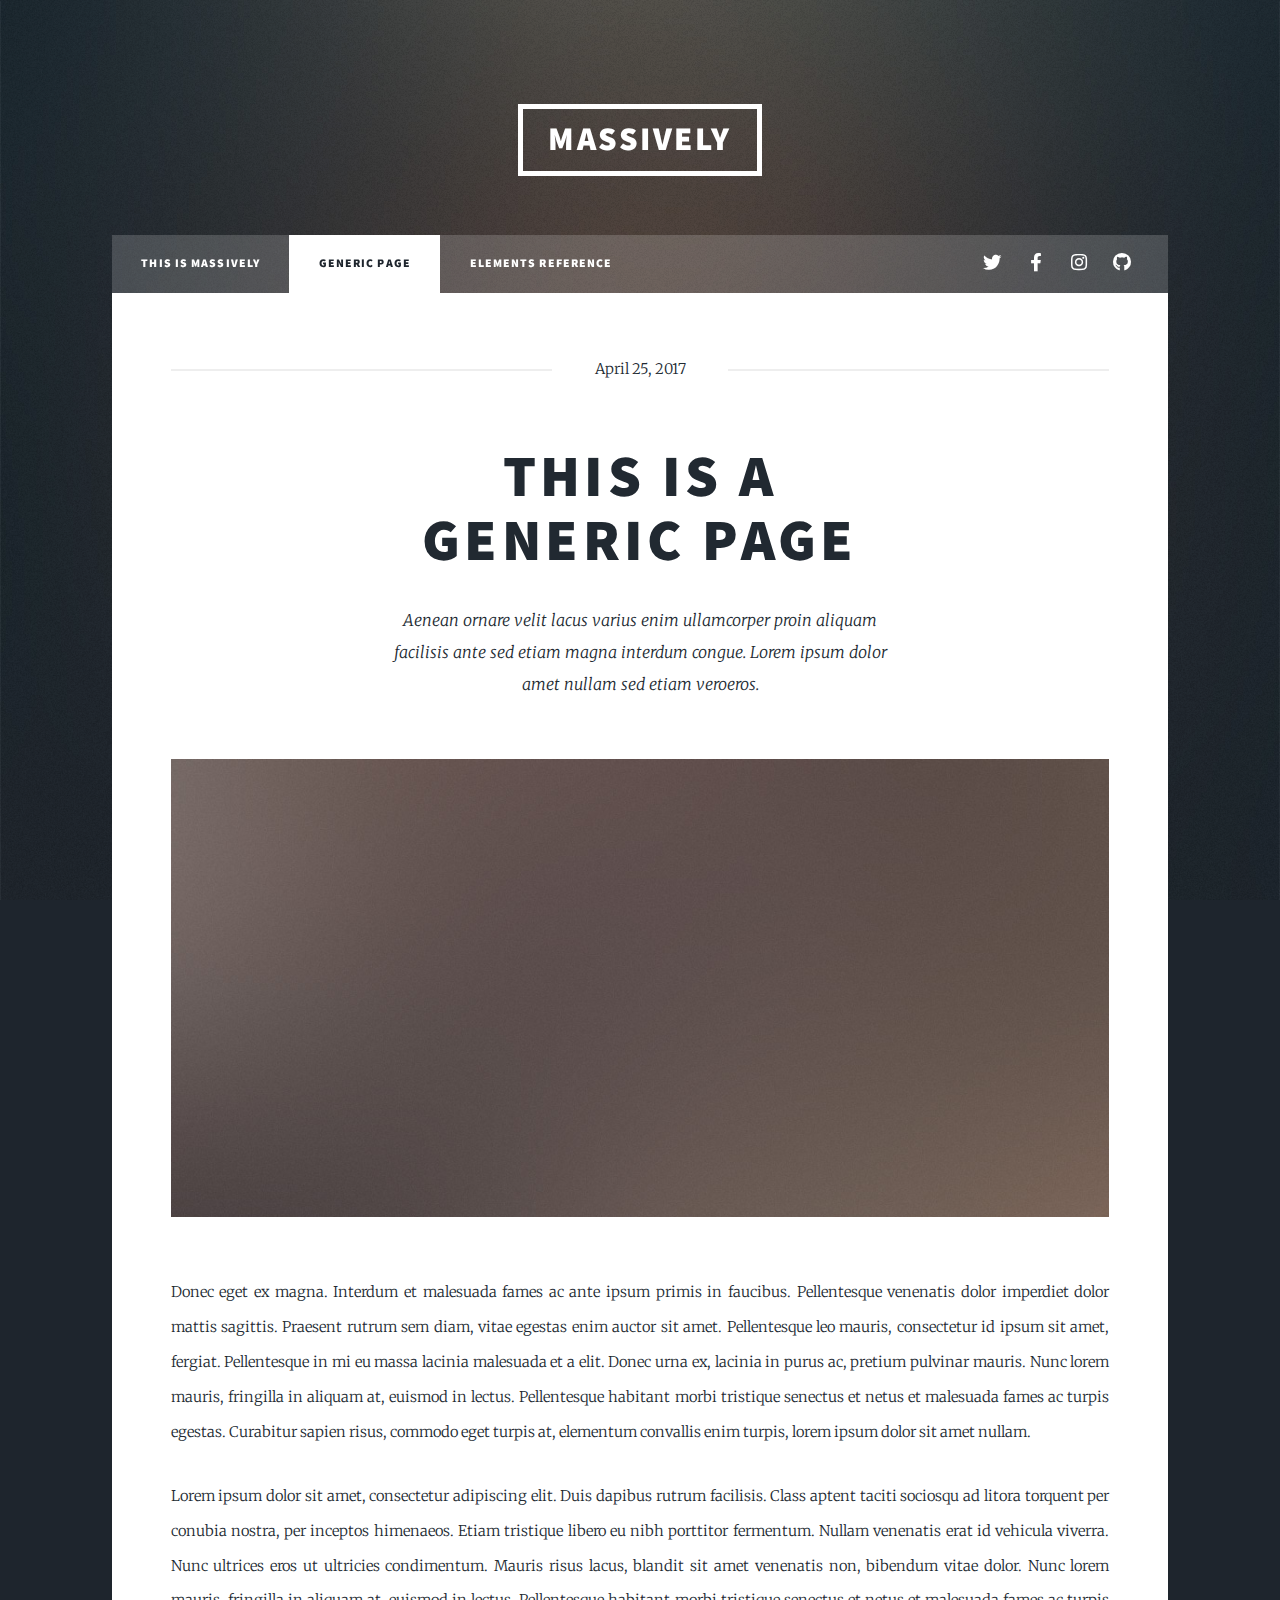
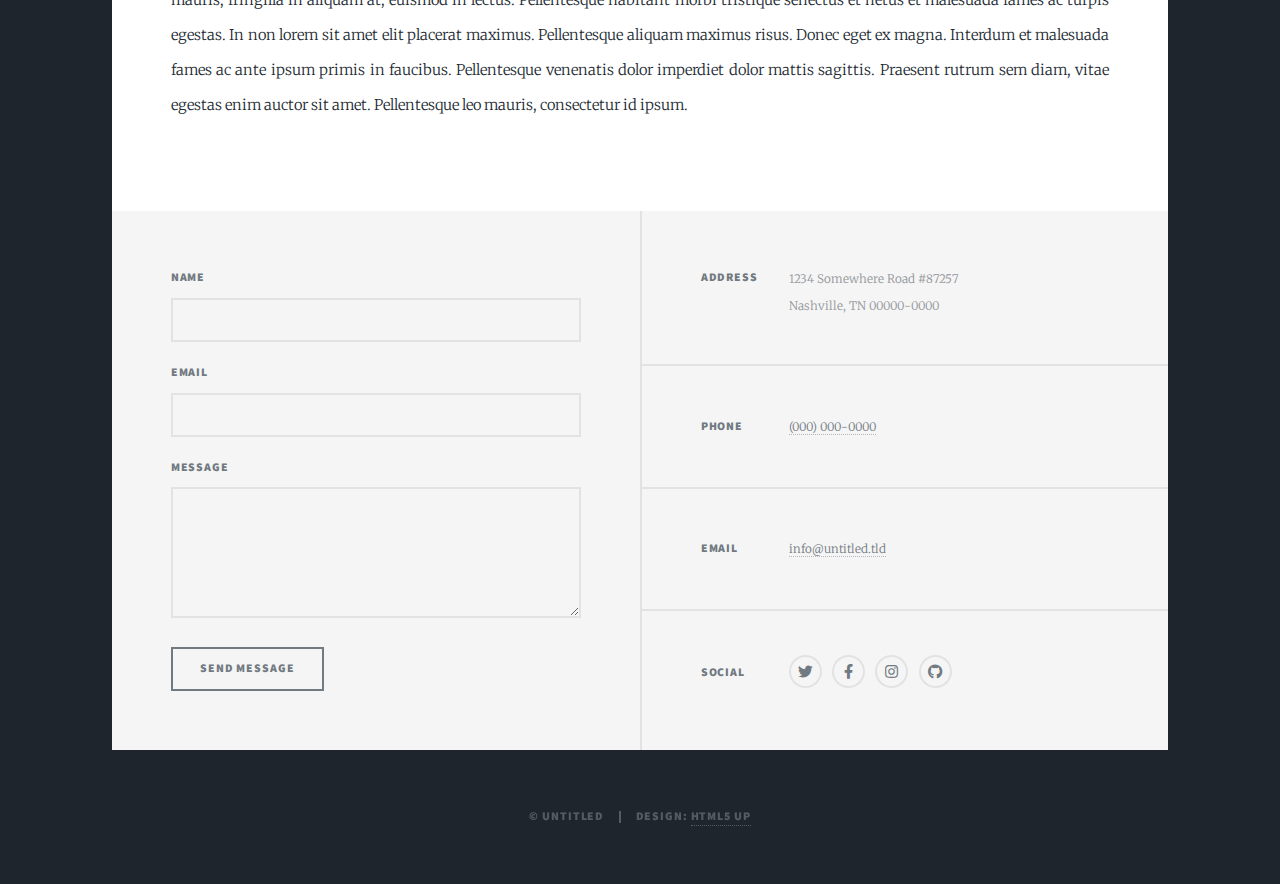
<file: generic.html>
<!DOCTYPE HTML>
<!--
	Massively by HTML5 UP
	html5up.net | @ajlkn
	Free for personal and commercial use under the CCA 3.0 license (html5up.net/license)
-->
<html>
	<head>
		<title>Generic Page - Massively by HTML5 UP</title>
		<meta charset="utf-8" />
		<meta name="viewport" content="width=device-width, initial-scale=1, user-scalable=no" />
		<link rel="stylesheet" href="assets/css/main.css" />
		<noscript><link rel="stylesheet" href="assets/css/noscript.css" /></noscript>
	</head>
	<body class="is-preload">

		<!-- Wrapper -->
			<div id="wrapper">

				<!-- Header -->
					<header id="header">
						<a href="index.html" class="logo">Massively</a>
					</header>

				<!-- Nav -->
					<nav id="nav">
						<ul class="links">
							<li><a href="index.html">This is Massively</a></li>
							<li class="active"><a href="generic.html">Generic Page</a></li>
							<li><a href="elements.html">Elements Reference</a></li>
						</ul>
						<ul class="icons">
							<li><a href="#" class="icon brands fa-twitter"><span class="label">Twitter</span></a></li>
							<li><a href="#" class="icon brands fa-facebook-f"><span class="label">Facebook</span></a></li>
							<li><a href="#" class="icon brands fa-instagram"><span class="label">Instagram</span></a></li>
							<li><a href="#" class="icon brands fa-github"><span class="label">GitHub</span></a></li>
						</ul>
					</nav>

				<!-- Main -->
					<div id="main">

						<!-- Post -->
							<section class="post">
								<header class="major">
									<span class="date">April 25, 2017</span>
									<h1>This is a<br />
									Generic Page</h1>
									<p>Aenean ornare velit lacus varius enim ullamcorper proin aliquam<br />
									facilisis ante sed etiam magna interdum congue. Lorem ipsum dolor<br />
									amet nullam sed etiam veroeros.</p>
								</header>
								<div class="image main"><img src="images/pic01.jpg" alt="" /></div>
								<p>Donec eget ex magna. Interdum et malesuada fames ac ante ipsum primis in faucibus. Pellentesque venenatis dolor imperdiet dolor mattis sagittis. Praesent rutrum sem diam, vitae egestas enim auctor sit amet. Pellentesque leo mauris, consectetur id ipsum sit amet, fergiat. Pellentesque in mi eu massa lacinia malesuada et a elit. Donec urna ex, lacinia in purus ac, pretium pulvinar mauris. Nunc lorem mauris, fringilla in aliquam at, euismod in lectus. Pellentesque habitant morbi tristique senectus et netus et malesuada fames ac turpis egestas. Curabitur sapien risus, commodo eget turpis at, elementum convallis enim turpis, lorem ipsum dolor sit amet nullam.</p>
								<p>Lorem ipsum dolor sit amet, consectetur adipiscing elit. Duis dapibus rutrum facilisis. Class aptent taciti sociosqu ad litora torquent per conubia nostra, per inceptos himenaeos. Etiam tristique libero eu nibh porttitor fermentum. Nullam venenatis erat id vehicula viverra. Nunc ultrices eros ut ultricies condimentum. Mauris risus lacus, blandit sit amet venenatis non, bibendum vitae dolor. Nunc lorem mauris, fringilla in aliquam at, euismod in lectus. Pellentesque habitant morbi tristique senectus et netus et malesuada fames ac turpis egestas. In non lorem sit amet elit placerat maximus. Pellentesque aliquam maximus risus. Donec eget ex magna. Interdum et malesuada fames ac ante ipsum primis in faucibus. Pellentesque venenatis dolor imperdiet dolor mattis sagittis. Praesent rutrum sem diam, vitae egestas enim auctor sit amet. Pellentesque leo mauris, consectetur id ipsum.</p>
							</section>

					</div>

				<!-- Footer -->
					<footer id="footer">
						<section>
							<form method="post" action="#">
								<div class="fields">
									<div class="field">
										<label for="name">Name</label>
										<input type="text" name="name" id="name" />
									</div>
									<div class="field">
										<label for="email">Email</label>
										<input type="text" name="email" id="email" />
									</div>
									<div class="field">
										<label for="message">Message</label>
										<textarea name="message" id="message" rows="3"></textarea>
									</div>
								</div>
								<ul class="actions">
									<li><input type="submit" value="Send Message" /></li>
								</ul>
							</form>
						</section>
						<section class="split contact">
							<section class="alt">
								<h3>Address</h3>
								<p>1234 Somewhere Road #87257<br />
								Nashville, TN 00000-0000</p>
							</section>
							<section>
								<h3>Phone</h3>
								<p><a href="#">(000) 000-0000</a></p>
							</section>
							<section>
								<h3>Email</h3>
								<p><a href="#">info@untitled.tld</a></p>
							</section>
							<section>
								<h3>Social</h3>
								<ul class="icons alt">
									<li><a href="#" class="icon brands alt fa-twitter"><span class="label">Twitter</span></a></li>
									<li><a href="#" class="icon brands alt fa-facebook-f"><span class="label">Facebook</span></a></li>
									<li><a href="#" class="icon brands alt fa-instagram"><span class="label">Instagram</span></a></li>
									<li><a href="#" class="icon brands alt fa-github"><span class="label">GitHub</span></a></li>
								</ul>
							</section>
						</section>
					</footer>

				<!-- Copyright -->
					<div id="copyright">
						<ul><li>&copy; Untitled</li><li>Design: <a href="https://html5up.net">HTML5 UP</a></li></ul>
					</div>

			</div>

		<!-- Scripts -->
			<script src="assets/js/jquery.min.js"></script>
			<script src="assets/js/jquery.scrollex.min.js"></script>
			<script src="assets/js/jquery.scrolly.min.js"></script>
			<script src="assets/js/browser.min.js"></script>
			<script src="assets/js/breakpoints.min.js"></script>
			<script src="assets/js/util.js"></script>
			<script src="assets/js/main.js"></script>

	</body>
</html>
</file>
<file: assets/css/main.css>
@import url(fontawesome-all.min.css);
@import url("https://fonts.googleapis.com/css?family=Merriweather:300,700,300italic,700italic|Source+Sans+Pro:900");

/*
	Massively by HTML5 UP
	html5up.net | @ajlkn
	Free for personal and commercial use under the CCA 3.0 license (html5up.net/license)
*/

html, body, div, span, applet, object,
iframe, h1, h2, h3, h4, h5, h6, p, blockquote,
pre, a, abbr, acronym, address, big, cite,
code, del, dfn, em, img, ins, kbd, q, s, samp,
small, strike, strong, sub, sup, tt, var, b,
u, i, center, dl, dt, dd, ol, ul, li, fieldset,
form, label, legend, table, caption, tbody,
tfoot, thead, tr, th, td, article, aside,
canvas, details, embed, figure, figcaption,
footer, header, hgroup, menu, nav, output, ruby,
section, summary, time, mark, audio, video {
	margin: 0;
	padding: 0;
	border: 0;
	font-size: 100%;
	font: inherit;
	vertical-align: baseline;}

article, aside, details, figcaption, figure,
footer, header, hgroup, menu, nav, section {
	display: block;}

body {
	line-height: 1;
}

ol, ul {
	list-style: none;
}

blockquote, q {
	quotes: none;
}

	blockquote:before, blockquote:after, q:before, q:after {
		content: '';
		content: none;
	}

table {
	border-collapse: collapse;
	border-spacing: 0;
}

body {
	-webkit-text-size-adjust: none;
}

mark {
	background-color: transparent;
	color: inherit;
}

input::-moz-focus-inner {
	border: 0;
	padding: 0;
}

input, select, textarea {
	-moz-appearance: none;
	-webkit-appearance: none;
	-ms-appearance: none;
	appearance: none;
}

/* Basic */

	@-ms-viewport {
		width: device-width;
	}

	body {
		-ms-overflow-style: scrollbar;
	}

	@media screen and (max-width: 480px) {

		html, body {
			min-width: 320px;
		}

	}

	html {
		box-sizing: border-box;
	}

	*, *:before, *:after {
		box-sizing: inherit;
	}

	body {
		background-color: #1e252d;
	}

		body.is-preload *, body.is-preload *:before, body.is-preload *:after {
			-moz-animation: none !important;
			-webkit-animation: none !important;
			-ms-animation: none !important;
			animation: none !important;
			-moz-transition: none !important;
			-webkit-transition: none !important;
			-ms-transition: none !important;
			transition: none !important;
		}

/* Type */

	html {
		font-size: 16pt;
	}

		@media screen and (max-width: 1680px) {

			html {
				font-size: 12pt;
			}

		}

		@media screen and (max-width: 1280px) {

			html {
				font-size: 11pt;
			}

		}

		@media screen and (max-width: 360px) {

			html {
				font-size: 10pt;
			}

		}

	body {
		color: #212931;
	}

	body, input, select, textarea {
		font-family: "Merriweather", Georgia, serif;
		font-weight: 300;
		font-size: 1rem;
		line-height: 2.375;
	}

	a {
		-moz-transition: color 0.2s ease-in-out, background-color 0.2s ease-in-out, border-color 0.2s ease-in-out, box-shadow 0.2s ease-in-out;
		-webkit-transition: color 0.2s ease-in-out, background-color 0.2s ease-in-out, border-color 0.2s ease-in-out, box-shadow 0.2s ease-in-out;
		-ms-transition: color 0.2s ease-in-out, background-color 0.2s ease-in-out, border-color 0.2s ease-in-out, box-shadow 0.2s ease-in-out;
		transition: color 0.2s ease-in-out, background-color 0.2s ease-in-out, border-color 0.2s ease-in-out, box-shadow 0.2s ease-in-out;
		border-bottom: dotted 1px;
		text-decoration: none;
	}

		a:hover {
			border-bottom-color: transparent;
		}

	strong, b {
		font-weight: 600;
	}

	em, i {
		font-style: italic;
	}

	p {
		text-align: justify;
		margin: 0 0 2rem 0;
	}

	h1, h2, h3, h4, h5, h6 {
		font-family: "Source Sans Pro", Helvetica, sans-serif;
		font-weight: 900;
		line-height: 1.5;
		letter-spacing: 0.075em;
		text-transform: uppercase;
		margin: 0 0 1rem 0;
	}

		h1 a, h2 a, h3 a, h4 a, h5 a, h6 a {
			border-bottom: 0;
			color: inherit;
			text-decoration: none;
		}

	h1 {
		font-size: 4rem;
		line-height: 1.1;
		margin: 0 0 2rem 0;
	}

	h2 {
		font-size: 1.75rem;
		line-height: 1.3;
		margin: 0 0 1.5rem 0;
	}

	h3 {
		font-size: 1.25rem;
		margin: 0 0 1.5rem 0;
	}

	h4 {
		font-size: 1rem;
	}

	h5 {
		font-size: 0.9rem;
	}

	h6 {
		font-size: 0.8rem;
	}

	sub {
		font-size: 0.8rem;
		position: relative;
		top: 0.5rem;
	}

	sup {
		font-size: 0.8rem;
		position: relative;
		top: -0.5rem;
	}

	blockquote {
		border-left: solid 4px;
		font-style: italic;
		margin: 0 0 2rem 0;
		padding: 0.5rem 0 0.5rem 2rem;
	}

	code {
		border: solid 2px;
		font-family: "Courier New", monospace;
		font-size: 0.9rem;
		margin: 0 0.25rem;
		padding: 0.25rem 0.65rem;
	}

	pre {
		-webkit-overflow-scrolling: touch;
		font-family: "Courier New", monospace;
		font-size: 0.9rem;
		margin: 0 0 2rem 0;
	}

		pre code {
			display: block;
			line-height: 1.75;
			padding: 1rem 1.5rem;
			overflow-x: auto;
		}

	hr {
		border: 0;
		border-bottom: solid 2px;
		margin: 3rem 0;
	}

		hr.major {
			margin: 5rem 0;
		}

	.align-left {
		text-align: left;
	}

	.align-center {
		text-align: center;
	}

	.align-right {
		text-align: right;
	}

	input, select, textarea {
		color: #212931;
	}

	a {
		color: #212931;
		border-bottom-color: rgba(33, 41, 49, 0.5);
	}

		a:hover {
			border-bottom-color: transparent;
			color: #18bfef !important;
		}

	strong, b {
		color: #212931;
	}

	h1, h2, h3, h4, h5, h6 {
		color: #212931;
	}

	blockquote {
		border-left-color: #eeeeee;
	}

	code {
		background: rgba(220, 220, 220, 0.25);
		border-color: #eeeeee;
	}

	hr {
		border-bottom-color: #eeeeee;
	}

/* Row */

	.row {
		display: flex;
		flex-wrap: wrap;
		box-sizing: border-box;
		align-items: stretch;
	}

		.row > * {
			box-sizing: border-box;
		}

		.row.gtr-uniform > * > :last-child {
			margin-bottom: 0;
		}

		.row.aln-left {
			justify-content: flex-start;
		}

		.row.aln-center {
			justify-content: center;
		}

		.row.aln-right {
			justify-content: flex-end;
		}

		.row.aln-top {
			align-items: flex-start;
		}

		.row.aln-middle {
			align-items: center;
		}

		.row.aln-bottom {
			align-items: flex-end;
		}

		.row > .imp {
			order: -1;
		}

		.row > .col-1 {
			width: 8.33333%;
		}

		.row > .off-1 {
			margin-left: 8.33333%;
		}

		.row > .col-2 {
			width: 16.66667%;
		}

		.row > .off-2 {
			margin-left: 16.66667%;
		}

		.row > .col-3 {
			width: 25%;
		}

		.row > .off-3 {
			margin-left: 25%;
		}

		.row > .col-4 {
			width: 33.33333%;
		}

		.row > .off-4 {
			margin-left: 33.33333%;
		}

		.row > .col-5 {
			width: 41.66667%;
		}

		.row > .off-5 {
			margin-left: 41.66667%;
		}

		.row > .col-6 {
			width: 50%;
		}

		.row > .off-6 {
			margin-left: 50%;
		}

		.row > .col-7 {
			width: 58.33333%;
		}

		.row > .off-7 {
			margin-left: 58.33333%;
		}

		.row > .col-8 {
			width: 66.66667%;
		}

		.row > .off-8 {
			margin-left: 66.66667%;
		}

		.row > .col-9 {
			width: 75%;
		}

		.row > .off-9 {
			margin-left: 75%;
		}

		.row > .col-10 {
			width: 83.33333%;
		}

		.row > .off-10 {
			margin-left: 83.33333%;
		}

		.row > .col-11 {
			width: 91.66667%;
		}

		.row > .off-11 {
			margin-left: 91.66667%;
		}

		.row > .col-12 {
			width: 100%;
		}

		.row > .off-12 {
			margin-left: 100%;
		}

		.row.gtr-0 {
			margin-top: 0;
			margin-left: 0rem;
		}

			.row.gtr-0 > * {
				padding: 0 0 0 0rem;
			}

			.row.gtr-0.gtr-uniform {
				margin-top: 0rem;
			}

				.row.gtr-0.gtr-uniform > * {
					padding-top: 0rem;
				}

		.row.gtr-25 {
			margin-top: 0;
			margin-left: -0.375rem;
		}

			.row.gtr-25 > * {
				padding: 0 0 0 0.375rem;
			}

			.row.gtr-25.gtr-uniform {
				margin-top: -0.375rem;
			}

				.row.gtr-25.gtr-uniform > * {
					padding-top: 0.375rem;
				}

		.row.gtr-50 {
			margin-top: 0;
			margin-left: -0.75rem;
		}

			.row.gtr-50 > * {
				padding: 0 0 0 0.75rem;
			}

			.row.gtr-50.gtr-uniform {
				margin-top: -0.75rem;
			}

				.row.gtr-50.gtr-uniform > * {
					padding-top: 0.75rem;
				}

		.row {
			margin-top: 0;
			margin-left: -1.5rem;
		}

			.row > * {
				padding: 0 0 0 1.5rem;
			}

			.row.gtr-uniform {
				margin-top: -1.5rem;
			}

				.row.gtr-uniform > * {
					padding-top: 1.5rem;
				}

		.row.gtr-150 {
			margin-top: 0;
			margin-left: -2.25rem;
		}

			.row.gtr-150 > * {
				padding: 0 0 0 2.25rem;
			}

			.row.gtr-150.gtr-uniform {
				margin-top: -2.25rem;
			}

				.row.gtr-150.gtr-uniform > * {
					padding-top: 2.25rem;
				}

		.row.gtr-200 {
			margin-top: 0;
			margin-left: -3rem;
		}

			.row.gtr-200 > * {
				padding: 0 0 0 3rem;
			}

			.row.gtr-200.gtr-uniform {
				margin-top: -3rem;
			}

				.row.gtr-200.gtr-uniform > * {
					padding-top: 3rem;
				}

		@media screen and (max-width: 1680px) {

			.row {
				display: flex;
				flex-wrap: wrap;
				box-sizing: border-box;
				align-items: stretch;
			}

				.row > * {
					box-sizing: border-box;
				}

				.row.gtr-uniform > * > :last-child {
					margin-bottom: 0;
				}

				.row.aln-left {
					justify-content: flex-start;
				}

				.row.aln-center {
					justify-content: center;
				}

				.row.aln-right {
					justify-content: flex-end;
				}

				.row.aln-top {
					align-items: flex-start;
				}

				.row.aln-middle {
					align-items: center;
				}

				.row.aln-bottom {
					align-items: flex-end;
				}

				.row > .imp-xlarge {
					order: -1;
				}

				.row > .col-1-xlarge {
					width: 8.33333%;
				}

				.row > .off-1-xlarge {
					margin-left: 8.33333%;
				}

				.row > .col-2-xlarge {
					width: 16.66667%;
				}

				.row > .off-2-xlarge {
					margin-left: 16.66667%;
				}

				.row > .col-3-xlarge {
					width: 25%;
				}

				.row > .off-3-xlarge {
					margin-left: 25%;
				}

				.row > .col-4-xlarge {
					width: 33.33333%;
				}

				.row > .off-4-xlarge {
					margin-left: 33.33333%;
				}

				.row > .col-5-xlarge {
					width: 41.66667%;
				}

				.row > .off-5-xlarge {
					margin-left: 41.66667%;
				}

				.row > .col-6-xlarge {
					width: 50%;
				}

				.row > .off-6-xlarge {
					margin-left: 50%;
				}

				.row > .col-7-xlarge {
					width: 58.33333%;
				}

				.row > .off-7-xlarge {
					margin-left: 58.33333%;
				}

				.row > .col-8-xlarge {
					width: 66.66667%;
				}

				.row > .off-8-xlarge {
					margin-left: 66.66667%;
				}

				.row > .col-9-xlarge {
					width: 75%;
				}

				.row > .off-9-xlarge {
					margin-left: 75%;
				}

				.row > .col-10-xlarge {
					width: 83.33333%;
				}

				.row > .off-10-xlarge {
					margin-left: 83.33333%;
				}

				.row > .col-11-xlarge {
					width: 91.66667%;
				}

				.row > .off-11-xlarge {
					margin-left: 91.66667%;
				}

				.row > .col-12-xlarge {
					width: 100%;
				}

				.row > .off-12-xlarge {
					margin-left: 100%;
				}

				.row.gtr-0 {
					margin-top: 0;
					margin-left: 0rem;
				}

					.row.gtr-0 > * {
						padding: 0 0 0 0rem;
					}

					.row.gtr-0.gtr-uniform {
						margin-top: 0rem;
					}

						.row.gtr-0.gtr-uniform > * {
							padding-top: 0rem;
						}

				.row.gtr-25 {
					margin-top: 0;
					margin-left: -0.375rem;
				}

					.row.gtr-25 > * {
						padding: 0 0 0 0.375rem;
					}

					.row.gtr-25.gtr-uniform {
						margin-top: -0.375rem;
					}

						.row.gtr-25.gtr-uniform > * {
							padding-top: 0.375rem;
						}

				.row.gtr-50 {
					margin-top: 0;
					margin-left: -0.75rem;
				}

					.row.gtr-50 > * {
						padding: 0 0 0 0.75rem;
					}

					.row.gtr-50.gtr-uniform {
						margin-top: -0.75rem;
					}

						.row.gtr-50.gtr-uniform > * {
							padding-top: 0.75rem;
						}

				.row {
					margin-top: 0;
					margin-left: -1.5rem;
				}

					.row > * {
						padding: 0 0 0 1.5rem;
					}

					.row.gtr-uniform {
						margin-top: -1.5rem;
					}

						.row.gtr-uniform > * {
							padding-top: 1.5rem;
						}

				.row.gtr-150 {
					margin-top: 0;
					margin-left: -2.25rem;
				}

					.row.gtr-150 > * {
						padding: 0 0 0 2.25rem;
					}

					.row.gtr-150.gtr-uniform {
						margin-top: -2.25rem;
					}

						.row.gtr-150.gtr-uniform > * {
							padding-top: 2.25rem;
						}

				.row.gtr-200 {
					margin-top: 0;
					margin-left: -3rem;
				}

					.row.gtr-200 > * {
						padding: 0 0 0 3rem;
					}

					.row.gtr-200.gtr-uniform {
						margin-top: -3rem;
					}

						.row.gtr-200.gtr-uniform > * {
							padding-top: 3rem;
						}

		}

		@media screen and (max-width: 1280px) {

			.row {
				display: flex;
				flex-wrap: wrap;
				box-sizing: border-box;
				align-items: stretch;
			}

				.row > * {
					box-sizing: border-box;
				}

				.row.gtr-uniform > * > :last-child {
					margin-bottom: 0;
				}

				.row.aln-left {
					justify-content: flex-start;
				}

				.row.aln-center {
					justify-content: center;
				}

				.row.aln-right {
					justify-content: flex-end;
				}

				.row.aln-top {
					align-items: flex-start;
				}

				.row.aln-middle {
					align-items: center;
				}

				.row.aln-bottom {
					align-items: flex-end;
				}

				.row > .imp-large {
					order: -1;
				}

				.row > .col-1-large {
					width: 8.33333%;
				}

				.row > .off-1-large {
					margin-left: 8.33333%;
				}

				.row > .col-2-large {
					width: 16.66667%;
				}

				.row > .off-2-large {
					margin-left: 16.66667%;
				}

				.row > .col-3-large {
					width: 25%;
				}

				.row > .off-3-large {
					margin-left: 25%;
				}

				.row > .col-4-large {
					width: 33.33333%;
				}

				.row > .off-4-large {
					margin-left: 33.33333%;
				}

				.row > .col-5-large {
					width: 41.66667%;
				}

				.row > .off-5-large {
					margin-left: 41.66667%;
				}

				.row > .col-6-large {
					width: 50%;
				}

				.row > .off-6-large {
					margin-left: 50%;
				}

				.row > .col-7-large {
					width: 58.33333%;
				}

				.row > .off-7-large {
					margin-left: 58.33333%;
				}

				.row > .col-8-large {
					width: 66.66667%;
				}

				.row > .off-8-large {
					margin-left: 66.66667%;
				}

				.row > .col-9-large {
					width: 75%;
				}

				.row > .off-9-large {
					margin-left: 75%;
				}

				.row > .col-10-large {
					width: 83.33333%;
				}

				.row > .off-10-large {
					margin-left: 83.33333%;
				}

				.row > .col-11-large {
					width: 91.66667%;
				}

				.row > .off-11-large {
					margin-left: 91.66667%;
				}

				.row > .col-12-large {
					width: 100%;
				}

				.row > .off-12-large {
					margin-left: 100%;
				}

				.row.gtr-0 {
					margin-top: 0;
					margin-left: 0rem;
				}

					.row.gtr-0 > * {
						padding: 0 0 0 0rem;
					}

					.row.gtr-0.gtr-uniform {
						margin-top: 0rem;
					}

						.row.gtr-0.gtr-uniform > * {
							padding-top: 0rem;
						}

				.row.gtr-25 {
					margin-top: 0;
					margin-left: -0.375rem;
				}

					.row.gtr-25 > * {
						padding: 0 0 0 0.375rem;
					}

					.row.gtr-25.gtr-uniform {
						margin-top: -0.375rem;
					}

						.row.gtr-25.gtr-uniform > * {
							padding-top: 0.375rem;
						}

				.row.gtr-50 {
					margin-top: 0;
					margin-left: -0.75rem;
				}

					.row.gtr-50 > * {
						padding: 0 0 0 0.75rem;
					}

					.row.gtr-50.gtr-uniform {
						margin-top: -0.75rem;
					}

						.row.gtr-50.gtr-uniform > * {
							padding-top: 0.75rem;
						}

				.row {
					margin-top: 0;
					margin-left: -1.5rem;
				}

					.row > * {
						padding: 0 0 0 1.5rem;
					}

					.row.gtr-uniform {
						margin-top: -1.5rem;
					}

						.row.gtr-uniform > * {
							padding-top: 1.5rem;
						}

				.row.gtr-150 {
					margin-top: 0;
					margin-left: -2.25rem;
				}

					.row.gtr-150 > * {
						padding: 0 0 0 2.25rem;
					}

					.row.gtr-150.gtr-uniform {
						margin-top: -2.25rem;
					}

						.row.gtr-150.gtr-uniform > * {
							padding-top: 2.25rem;
						}

				.row.gtr-200 {
					margin-top: 0;
					margin-left: -3rem;
				}

					.row.gtr-200 > * {
						padding: 0 0 0 3rem;
					}

					.row.gtr-200.gtr-uniform {
						margin-top: -3rem;
					}

						.row.gtr-200.gtr-uniform > * {
							padding-top: 3rem;
						}

		}

		@media screen and (max-width: 980px) {

			.row {
				display: flex;
				flex-wrap: wrap;
				box-sizing: border-box;
				align-items: stretch;
			}

				.row > * {
					box-sizing: border-box;
				}

				.row.gtr-uniform > * > :last-child {
					margin-bottom: 0;
				}

				.row.aln-left {
					justify-content: flex-start;
				}

				.row.aln-center {
					justify-content: center;
				}

				.row.aln-right {
					justify-content: flex-end;
				}

				.row.aln-top {
					align-items: flex-start;
				}

				.row.aln-middle {
					align-items: center;
				}

				.row.aln-bottom {
					align-items: flex-end;
				}

				.row > .imp-medium {
					order: -1;
				}

				.row > .col-1-medium {
					width: 8.33333%;
				}

				.row > .off-1-medium {
					margin-left: 8.33333%;
				}

				.row > .col-2-medium {
					width: 16.66667%;
				}

				.row > .off-2-medium {
					margin-left: 16.66667%;
				}

				.row > .col-3-medium {
					width: 25%;
				}

				.row > .off-3-medium {
					margin-left: 25%;
				}

				.row > .col-4-medium {
					width: 33.33333%;
				}

				.row > .off-4-medium {
					margin-left: 33.33333%;
				}

				.row > .col-5-medium {
					width: 41.66667%;
				}

				.row > .off-5-medium {
					margin-left: 41.66667%;
				}

				.row > .col-6-medium {
					width: 50%;
				}

				.row > .off-6-medium {
					margin-left: 50%;
				}

				.row > .col-7-medium {
					width: 58.33333%;
				}

				.row > .off-7-medium {
					margin-left: 58.33333%;
				}

				.row > .col-8-medium {
					width: 66.66667%;
				}

				.row > .off-8-medium {
					margin-left: 66.66667%;
				}

				.row > .col-9-medium {
					width: 75%;
				}

				.row > .off-9-medium {
					margin-left: 75%;
				}

				.row > .col-10-medium {
					width: 83.33333%;
				}

				.row > .off-10-medium {
					margin-left: 83.33333%;
				}

				.row > .col-11-medium {
					width: 91.66667%;
				}

				.row > .off-11-medium {
					margin-left: 91.66667%;
				}

				.row > .col-12-medium {
					width: 100%;
				}

				.row > .off-12-medium {
					margin-left: 100%;
				}

				.row.gtr-0 {
					margin-top: 0;
					margin-left: 0rem;
				}

					.row.gtr-0 > * {
						padding: 0 0 0 0rem;
					}

					.row.gtr-0.gtr-uniform {
						margin-top: 0rem;
					}

						.row.gtr-0.gtr-uniform > * {
							padding-top: 0rem;
						}

				.row.gtr-25 {
					margin-top: 0;
					margin-left: -0.375rem;
				}

					.row.gtr-25 > * {
						padding: 0 0 0 0.375rem;
					}

					.row.gtr-25.gtr-uniform {
						margin-top: -0.375rem;
					}

						.row.gtr-25.gtr-uniform > * {
							padding-top: 0.375rem;
						}

				.row.gtr-50 {
					margin-top: 0;
					margin-left: -0.75rem;
				}

					.row.gtr-50 > * {
						padding: 0 0 0 0.75rem;
					}

					.row.gtr-50.gtr-uniform {
						margin-top: -0.75rem;
					}

						.row.gtr-50.gtr-uniform > * {
							padding-top: 0.75rem;
						}

				.row {
					margin-top: 0;
					margin-left: -1.5rem;
				}

					.row > * {
						padding: 0 0 0 1.5rem;
					}

					.row.gtr-uniform {
						margin-top: -1.5rem;
					}

						.row.gtr-uniform > * {
							padding-top: 1.5rem;
						}

				.row.gtr-150 {
					margin-top: 0;
					margin-left: -2.25rem;
				}

					.row.gtr-150 > * {
						padding: 0 0 0 2.25rem;
					}

					.row.gtr-150.gtr-uniform {
						margin-top: -2.25rem;
					}

						.row.gtr-150.gtr-uniform > * {
							padding-top: 2.25rem;
						}

				.row.gtr-200 {
					margin-top: 0;
					margin-left: -3rem;
				}

					.row.gtr-200 > * {
						padding: 0 0 0 3rem;
					}

					.row.gtr-200.gtr-uniform {
						margin-top: -3rem;
					}

						.row.gtr-200.gtr-uniform > * {
							padding-top: 3rem;
						}

		}

		@media screen and (max-width: 736px) {

			.row {
				display: flex;
				flex-wrap: wrap;
				box-sizing: border-box;
				align-items: stretch;
			}

				.row > * {
					box-sizing: border-box;
				}

				.row.gtr-uniform > * > :last-child {
					margin-bottom: 0;
				}

				.row.aln-left {
					justify-content: flex-start;
				}

				.row.aln-center {
					justify-content: center;
				}

				.row.aln-right {
					justify-content: flex-end;
				}

				.row.aln-top {
					align-items: flex-start;
				}

				.row.aln-middle {
					align-items: center;
				}

				.row.aln-bottom {
					align-items: flex-end;
				}

				.row > .imp-small {
					order: -1;
				}

				.row > .col-1-small {
					width: 8.33333%;
				}

				.row > .off-1-small {
					margin-left: 8.33333%;
				}

				.row > .col-2-small {
					width: 16.66667%;
				}

				.row > .off-2-small {
					margin-left: 16.66667%;
				}

				.row > .col-3-small {
					width: 25%;
				}

				.row > .off-3-small {
					margin-left: 25%;
				}

				.row > .col-4-small {
					width: 33.33333%;
				}

				.row > .off-4-small {
					margin-left: 33.33333%;
				}

				.row > .col-5-small {
					width: 41.66667%;
				}

				.row > .off-5-small {
					margin-left: 41.66667%;
				}

				.row > .col-6-small {
					width: 50%;
				}

				.row > .off-6-small {
					margin-left: 50%;
				}

				.row > .col-7-small {
					width: 58.33333%;
				}

				.row > .off-7-small {
					margin-left: 58.33333%;
				}

				.row > .col-8-small {
					width: 66.66667%;
				}

				.row > .off-8-small {
					margin-left: 66.66667%;
				}

				.row > .col-9-small {
					width: 75%;
				}

				.row > .off-9-small {
					margin-left: 75%;
				}

				.row > .col-10-small {
					width: 83.33333%;
				}

				.row > .off-10-small {
					margin-left: 83.33333%;
				}

				.row > .col-11-small {
					width: 91.66667%;
				}

				.row > .off-11-small {
					margin-left: 91.66667%;
				}

				.row > .col-12-small {
					width: 100%;
				}

				.row > .off-12-small {
					margin-left: 100%;
				}

				.row.gtr-0 {
					margin-top: 0;
					margin-left: 0rem;
				}

					.row.gtr-0 > * {
						padding: 0 0 0 0rem;
					}

					.row.gtr-0.gtr-uniform {
						margin-top: 0rem;
					}

						.row.gtr-0.gtr-uniform > * {
							padding-top: 0rem;
						}

				.row.gtr-25 {
					margin-top: 0;
					margin-left: -0.375rem;
				}

					.row.gtr-25 > * {
						padding: 0 0 0 0.375rem;
					}

					.row.gtr-25.gtr-uniform {
						margin-top: -0.375rem;
					}

						.row.gtr-25.gtr-uniform > * {
							padding-top: 0.375rem;
						}

				.row.gtr-50 {
					margin-top: 0;
					margin-left: -0.75rem;
				}

					.row.gtr-50 > * {
						padding: 0 0 0 0.75rem;
					}

					.row.gtr-50.gtr-uniform {
						margin-top: -0.75rem;
					}

						.row.gtr-50.gtr-uniform > * {
							padding-top: 0.75rem;
						}

				.row {
					margin-top: 0;
					margin-left: -1.5rem;
				}

					.row > * {
						padding: 0 0 0 1.5rem;
					}

					.row.gtr-uniform {
						margin-top: -1.5rem;
					}

						.row.gtr-uniform > * {
							padding-top: 1.5rem;
						}

				.row.gtr-150 {
					margin-top: 0;
					margin-left: -2.25rem;
				}

					.row.gtr-150 > * {
						padding: 0 0 0 2.25rem;
					}

					.row.gtr-150.gtr-uniform {
						margin-top: -2.25rem;
					}

						.row.gtr-150.gtr-uniform > * {
							padding-top: 2.25rem;
						}

				.row.gtr-200 {
					margin-top: 0;
					margin-left: -3rem;
				}

					.row.gtr-200 > * {
						padding: 0 0 0 3rem;
					}

					.row.gtr-200.gtr-uniform {
						margin-top: -3rem;
					}

						.row.gtr-200.gtr-uniform > * {
							padding-top: 3rem;
						}

		}

		@media screen and (max-width: 480px) {

			.row {
				display: flex;
				flex-wrap: wrap;
				box-sizing: border-box;
				align-items: stretch;
			}

				.row > * {
					box-sizing: border-box;
				}

				.row.gtr-uniform > * > :last-child {
					margin-bottom: 0;
				}

				.row.aln-left {
					justify-content: flex-start;
				}

				.row.aln-center {
					justify-content: center;
				}

				.row.aln-right {
					justify-content: flex-end;
				}

				.row.aln-top {
					align-items: flex-start;
				}

				.row.aln-middle {
					align-items: center;
				}

				.row.aln-bottom {
					align-items: flex-end;
				}

				.row > .imp-xsmall {
					order: -1;
				}

				.row > .col-1-xsmall {
					width: 8.33333%;
				}

				.row > .off-1-xsmall {
					margin-left: 8.33333%;
				}

				.row > .col-2-xsmall {
					width: 16.66667%;
				}

				.row > .off-2-xsmall {
					margin-left: 16.66667%;
				}

				.row > .col-3-xsmall {
					width: 25%;
				}

				.row > .off-3-xsmall {
					margin-left: 25%;
				}

				.row > .col-4-xsmall {
					width: 33.33333%;
				}

				.row > .off-4-xsmall {
					margin-left: 33.33333%;
				}

				.row > .col-5-xsmall {
					width: 41.66667%;
				}

				.row > .off-5-xsmall {
					margin-left: 41.66667%;
				}

				.row > .col-6-xsmall {
					width: 50%;
				}

				.row > .off-6-xsmall {
					margin-left: 50%;
				}

				.row > .col-7-xsmall {
					width: 58.33333%;
				}

				.row > .off-7-xsmall {
					margin-left: 58.33333%;
				}

				.row > .col-8-xsmall {
					width: 66.66667%;
				}

				.row > .off-8-xsmall {
					margin-left: 66.66667%;
				}

				.row > .col-9-xsmall {
					width: 75%;
				}

				.row > .off-9-xsmall {
					margin-left: 75%;
				}

				.row > .col-10-xsmall {
					width: 83.33333%;
				}

				.row > .off-10-xsmall {
					margin-left: 83.33333%;
				}

				.row > .col-11-xsmall {
					width: 91.66667%;
				}

				.row > .off-11-xsmall {
					margin-left: 91.66667%;
				}

				.row > .col-12-xsmall {
					width: 100%;
				}

				.row > .off-12-xsmall {
					margin-left: 100%;
				}

				.row.gtr-0 {
					margin-top: 0;
					margin-left: 0rem;
				}

					.row.gtr-0 > * {
						padding: 0 0 0 0rem;
					}

					.row.gtr-0.gtr-uniform {
						margin-top: 0rem;
					}

						.row.gtr-0.gtr-uniform > * {
							padding-top: 0rem;
						}

				.row.gtr-25 {
					margin-top: 0;
					margin-left: -0.375rem;
				}

					.row.gtr-25 > * {
						padding: 0 0 0 0.375rem;
					}

					.row.gtr-25.gtr-uniform {
						margin-top: -0.375rem;
					}

						.row.gtr-25.gtr-uniform > * {
							padding-top: 0.375rem;
						}

				.row.gtr-50 {
					margin-top: 0;
					margin-left: -0.75rem;
				}

					.row.gtr-50 > * {
						padding: 0 0 0 0.75rem;
					}

					.row.gtr-50.gtr-uniform {
						margin-top: -0.75rem;
					}

						.row.gtr-50.gtr-uniform > * {
							padding-top: 0.75rem;
						}

				.row {
					margin-top: 0;
					margin-left: -1.5rem;
				}

					.row > * {
						padding: 0 0 0 1.5rem;
					}

					.row.gtr-uniform {
						margin-top: -1.5rem;
					}

						.row.gtr-uniform > * {
							padding-top: 1.5rem;
						}

				.row.gtr-150 {
					margin-top: 0;
					margin-left: -2.25rem;
				}

					.row.gtr-150 > * {
						padding: 0 0 0 2.25rem;
					}

					.row.gtr-150.gtr-uniform {
						margin-top: -2.25rem;
					}

						.row.gtr-150.gtr-uniform > * {
							padding-top: 2.25rem;
						}

				.row.gtr-200 {
					margin-top: 0;
					margin-left: -3rem;
				}

					.row.gtr-200 > * {
						padding: 0 0 0 3rem;
					}

					.row.gtr-200.gtr-uniform {
						margin-top: -3rem;
					}

						.row.gtr-200.gtr-uniform > * {
							padding-top: 3rem;
						}

		}

		@media screen and (max-width: 360px) {

			.row {
				display: flex;
				flex-wrap: wrap;
				box-sizing: border-box;
				align-items: stretch;
			}

				.row > * {
					box-sizing: border-box;
				}

				.row.gtr-uniform > * > :last-child {
					margin-bottom: 0;
				}

				.row.aln-left {
					justify-content: flex-start;
				}

				.row.aln-center {
					justify-content: center;
				}

				.row.aln-right {
					justify-content: flex-end;
				}

				.row.aln-top {
					align-items: flex-start;
				}

				.row.aln-middle {
					align-items: center;
				}

				.row.aln-bottom {
					align-items: flex-end;
				}

				.row > .imp-xxsmall {
					order: -1;
				}

				.row > .col-1-xxsmall {
					width: 8.33333%;
				}

				.row > .off-1-xxsmall {
					margin-left: 8.33333%;
				}

				.row > .col-2-xxsmall {
					width: 16.66667%;
				}

				.row > .off-2-xxsmall {
					margin-left: 16.66667%;
				}

				.row > .col-3-xxsmall {
					width: 25%;
				}

				.row > .off-3-xxsmall {
					margin-left: 25%;
				}

				.row > .col-4-xxsmall {
					width: 33.33333%;
				}

				.row > .off-4-xxsmall {
					margin-left: 33.33333%;
				}

				.row > .col-5-xxsmall {
					width: 41.66667%;
				}

				.row > .off-5-xxsmall {
					margin-left: 41.66667%;
				}

				.row > .col-6-xxsmall {
					width: 50%;
				}

				.row > .off-6-xxsmall {
					margin-left: 50%;
				}

				.row > .col-7-xxsmall {
					width: 58.33333%;
				}

				.row > .off-7-xxsmall {
					margin-left: 58.33333%;
				}

				.row > .col-8-xxsmall {
					width: 66.66667%;
				}

				.row > .off-8-xxsmall {
					margin-left: 66.66667%;
				}

				.row > .col-9-xxsmall {
					width: 75%;
				}

				.row > .off-9-xxsmall {
					margin-left: 75%;
				}

				.row > .col-10-xxsmall {
					width: 83.33333%;
				}

				.row > .off-10-xxsmall {
					margin-left: 83.33333%;
				}

				.row > .col-11-xxsmall {
					width: 91.66667%;
				}

				.row > .off-11-xxsmall {
					margin-left: 91.66667%;
				}

				.row > .col-12-xxsmall {
					width: 100%;
				}

				.row > .off-12-xxsmall {
					margin-left: 100%;
				}

				.row.gtr-0 {
					margin-top: 0;
					margin-left: 0rem;
				}

					.row.gtr-0 > * {
						padding: 0 0 0 0rem;
					}

					.row.gtr-0.gtr-uniform {
						margin-top: 0rem;
					}

						.row.gtr-0.gtr-uniform > * {
							padding-top: 0rem;
						}

				.row.gtr-25 {
					margin-top: 0;
					margin-left: -0.375rem;
				}

					.row.gtr-25 > * {
						padding: 0 0 0 0.375rem;
					}

					.row.gtr-25.gtr-uniform {
						margin-top: -0.375rem;
					}

						.row.gtr-25.gtr-uniform > * {
							padding-top: 0.375rem;
						}

				.row.gtr-50 {
					margin-top: 0;
					margin-left: -0.75rem;
				}

					.row.gtr-50 > * {
						padding: 0 0 0 0.75rem;
					}

					.row.gtr-50.gtr-uniform {
						margin-top: -0.75rem;
					}

						.row.gtr-50.gtr-uniform > * {
							padding-top: 0.75rem;
						}

				.row {
					margin-top: 0;
					margin-left: -1.5rem;
				}

					.row > * {
						padding: 0 0 0 1.5rem;
					}

					.row.gtr-uniform {
						margin-top: -1.5rem;
					}

						.row.gtr-uniform > * {
							padding-top: 1.5rem;
						}

				.row.gtr-150 {
					margin-top: 0;
					margin-left: -2.25rem;
				}

					.row.gtr-150 > * {
						padding: 0 0 0 2.25rem;
					}

					.row.gtr-150.gtr-uniform {
						margin-top: -2.25rem;
					}

						.row.gtr-150.gtr-uniform > * {
							padding-top: 2.25rem;
						}

				.row.gtr-200 {
					margin-top: 0;
					margin-left: -3rem;
				}

					.row.gtr-200 > * {
						padding: 0 0 0 3rem;
					}

					.row.gtr-200.gtr-uniform {
						margin-top: -3rem;
					}

						.row.gtr-200.gtr-uniform > * {
							padding-top: 3rem;
						}

		}

/* Box */

	.box {
		border: solid 2px;
		margin-bottom: 2rem;
		padding: 1.5rem;
	}

		.box > :last-child,
		.box > :last-child > :last-child,
		.box > :last-child > :last-child > :last-child {
			margin-bottom: 0;
		}

		.box.alt {
			border: 0;
			border-radius: 0;
			padding: 0;
		}

	.box {
		border-color: #eeeeee;
	}

/* Button */

	input[type="submit"],
	input[type="reset"],
	input[type="button"],
	button,
	.button {
		-moz-appearance: none;
		-webkit-appearance: none;
		-ms-appearance: none;
		appearance: none;
		-moz-transition: background-color 0.2s ease-in-out, box-shadow 0.2s ease-in-out, color 0.2s ease-in-out;
		-webkit-transition: background-color 0.2s ease-in-out, box-shadow 0.2s ease-in-out, color 0.2s ease-in-out;
		-ms-transition: background-color 0.2s ease-in-out, box-shadow 0.2s ease-in-out, color 0.2s ease-in-out;
		transition: background-color 0.2s ease-in-out, box-shadow 0.2s ease-in-out, color 0.2s ease-in-out;
		border: 0;
		border-radius: 0;
		cursor: pointer;
		display: inline-block;
		font-family: "Source Sans Pro", Helvetica, sans-serif;
		font-size: 0.8rem;
		font-weight: 900;
		letter-spacing: 0.075em;
		height: 3rem;
		line-height: 3rem;
		padding: 0 2rem;
		text-align: center;
		text-decoration: none;
		text-transform: uppercase;
		white-space: nowrap;
	}

		input[type="submit"].icon:before,
		input[type="reset"].icon:before,
		input[type="button"].icon:before,
		button.icon:before,
		.button.icon:before {
			margin-right: 0.5rem;
		}

		input[type="submit"].icon.solo,
		input[type="reset"].icon.solo,
		input[type="button"].icon.solo,
		button.icon.solo,
		.button.icon.solo {
			position: relative;
			width: 4rem;
			height: 4rem;
			line-height: 4rem;
			border-radius: 4rem;
			text-indent: 4rem;
			overflow: hidden;
			padding: 0;
			white-space: nowrap;
		}

			input[type="submit"].icon.solo:before,
			input[type="reset"].icon.solo:before,
			input[type="button"].icon.solo:before,
			button.icon.solo:before,
			.button.icon.solo:before {
				position: absolute;
				display: block;
				top: 0;
				left: 0;
				width: inherit;
				height: inherit;
				line-height: inherit;
				font-size: 1.25rem;
				margin-right: 0;
				text-align: center;
				text-indent: 0;
			}

		input[type="submit"].fit,
		input[type="reset"].fit,
		input[type="button"].fit,
		button.fit,
		.button.fit {
			width: 100%;
		}

		input[type="submit"].small,
		input[type="reset"].small,
		input[type="button"].small,
		button.small,
		.button.small {
			font-size: 0.7rem;
			height: 2.5rem;
			line-height: 2.5rem;
			padding: 0 1.5rem;
		}

		input[type="submit"].large,
		input[type="reset"].large,
		input[type="button"].large,
		button.large,
		.button.large {
			font-size: 0.9rem;
			height: 3.5rem;
			line-height: 3.5rem;
			padding: 0 2.75rem;
		}

		@media screen and (max-width: 980px) {

			input[type="submit"],
			input[type="reset"],
			input[type="button"],
			button,
			.button {
				font-size: 0.9rem;
				height: 3.25rem;
				line-height: 3.25rem;
			}

				input[type="submit"].large,
				input[type="reset"].large,
				input[type="button"].large,
				button.large,
				.button.large {
					font-size: 1rem;
					height: 3.75rem;
					line-height: 3.75rem;
				}

		}

		input[type="submit"].disabled, input[type="submit"]:disabled,
		input[type="reset"].disabled,
		input[type="reset"]:disabled,
		input[type="button"].disabled,
		input[type="button"]:disabled,
		button.disabled,
		button:disabled,
		.button.disabled,
		.button:disabled {
			pointer-events: none;
			opacity: 0.25;
		}

	input[type="submit"],
	input[type="reset"],
	input[type="button"],
	button,
	.button {
		background-color: transparent;
		box-shadow: inset 0 0 0 2px #212931;
		color: #212931 !important;
	}

		input[type="submit"]:hover,
		input[type="reset"]:hover,
		input[type="button"]:hover,
		button:hover,
		.button:hover {
			box-shadow: inset 0 0 0 2px #18bfef;
			color: #18bfef !important;
		}

		input[type="submit"].primary,
		input[type="reset"].primary,
		input[type="button"].primary,
		button.primary,
		.button.primary {
			background-color: #212931;
			box-shadow: none;
			color: #ffffff !important;
		}

			input[type="submit"].primary:hover,
			input[type="reset"].primary:hover,
			input[type="button"].primary:hover,
			button.primary:hover,
			.button.primary:hover {
				background-color: #18bfef;
			}

/* Form */

	form {
		margin: 0 0 2rem 0;
	}

		form > :last-child {
			margin-bottom: 0;
		}

		form > .fields {
			display: -moz-flex;
			display: -webkit-flex;
			display: -ms-flex;
			display: flex;
			-moz-flex-wrap: wrap;
			-webkit-flex-wrap: wrap;
			-ms-flex-wrap: wrap;
			flex-wrap: wrap;
			width: calc(100% + 3rem);
			margin: -1.5rem 0 2rem -1.5rem;
		}

			form > .fields > .field {
				-moz-flex-grow: 0;
				-webkit-flex-grow: 0;
				-ms-flex-grow: 0;
				flex-grow: 0;
				-moz-flex-shrink: 0;
				-webkit-flex-shrink: 0;
				-ms-flex-shrink: 0;
				flex-shrink: 0;
				padding: 1.5rem 0 0 1.5rem;
				width: calc(100% - 1.5rem);
			}

				form > .fields > .field.half {
					width: calc(50% - 0.75rem);
				}

				form > .fields > .field.third {
					width: calc(100%/3 - 0.5rem);
				}

				form > .fields > .field.quarter {
					width: calc(25% - 0.375rem);
				}

		@media screen and (max-width: 480px) {

			form > .fields {
				width: calc(100% + 3rem);
				margin: -1.5rem 0 2rem -1.5rem;
			}

				form > .fields > .field {
					padding: 1.5rem 0 0 1.5rem;
					width: calc(100% - 1.5rem);
				}

					form > .fields > .field.half {
						width: calc(100% - 1.5rem);
					}

					form > .fields > .field.third {
						width: calc(100% - 1.5rem);
					}

					form > .fields > .field.quarter {
						width: calc(100% - 1.5rem);
					}

		}

	label {
		display: block;
		font-family: "Source Sans Pro", Helvetica, sans-serif;
		font-weight: 900;
		line-height: 1.5;
		letter-spacing: 0.075em;
		font-size: 0.8rem;
		text-transform: uppercase;
		margin: 0 0 0.75rem 0;
	}

		@media screen and (max-width: 980px) {

			label {
				font-size: 0.9rem;
			}

		}

	input[type="text"],
	input[type="password"],
	input[type="email"],
	select,
	textarea {
		-moz-appearance: none;
		-webkit-appearance: none;
		-ms-appearance: none;
		appearance: none;
		background: transparent;
		border-radius: 0;
		border: solid 2px;
		color: inherit;
		display: block;
		outline: 0;
		padding: 0 1rem;
		text-decoration: none;
		width: 100%;
	}

		input[type="text"]:invalid,
		input[type="password"]:invalid,
		input[type="email"]:invalid,
		select:invalid,
		textarea:invalid {
			box-shadow: none;
		}

	select {
		background-size: 1.25rem;
		background-repeat: no-repeat;
		background-position: calc(100% - 1rem) center;
		height: 3rem;
		padding-right: 3rem;
		text-overflow: ellipsis;
	}

		select:focus::-ms-value {
			background-color: transparent;
		}

		select::-ms-expand {
			display: none;
		}

	input[type="text"],
	input[type="password"],
	input[type="email"],
	select {
		height: 3rem;
	}

	textarea {
		padding: 0.75rem 1rem;
	}

	input[type="checkbox"],
	input[type="radio"] {
		-moz-appearance: none;
		-webkit-appearance: none;
		-ms-appearance: none;
		appearance: none;
		display: block;
		float: left;
		margin-right: -2rem;
		opacity: 0;
		width: 1rem;
		z-index: -1;
	}

		input[type="checkbox"] + label,
		input[type="radio"] + label {
			text-decoration: none;
			cursor: pointer;
			display: inline-block;
			font-size: 1rem;
			letter-spacing: 0;
			font-family: "Merriweather", Georgia, serif;
			text-transform: none;
			font-weight: 300;
			padding-left: 2.8rem;
			padding-right: 1rem;
			position: relative;
		}

			input[type="checkbox"] + label:before,
			input[type="radio"] + label:before {
				-moz-osx-font-smoothing: grayscale;
				-webkit-font-smoothing: antialiased;
				display: inline-block;
				font-style: normal;
				font-variant: normal;
				text-rendering: auto;
				line-height: 1;
				text-transform: none !important;
				font-family: 'Font Awesome 5 Free';
				font-weight: 900;
			}

			input[type="checkbox"] + label:before,
			input[type="radio"] + label:before {
				border-radius: 0;
				border: solid 2px;
				content: '';
				display: inline-block;
				font-size: 0.8rem;
				height: 1.8rem;
				left: 0;
				line-height: 1.65rem;
				position: absolute;
				text-align: center;
				top: -0.125rem;
				width: 1.8rem;
			}

		input[type="checkbox"]:checked + label:before,
		input[type="radio"]:checked + label:before {
			content: '\f00c';
		}

	input[type="checkbox"] + label:before {
		border-radius: 0;
	}

	input[type="radio"] + label:before {
		border-radius: 100%;
	}

	::-webkit-input-placeholder {
		opacity: 1.0;
	}

	:-moz-placeholder {
		opacity: 1.0;
	}

	::-moz-placeholder {
		opacity: 1.0;
	}

	:-ms-input-placeholder {
		opacity: 1.0;
	}

	label {
		color: #212931;
	}

	input[type="text"],
	input[type="password"],
	input[type="email"],
	select,
	textarea {
		border-color: #eeeeee;
	}

		input[type="text"]:focus,
		input[type="password"]:focus,
		input[type="email"]:focus,
		select:focus,
		textarea:focus {
			border-color: #18bfef;
		}

	select {
		background-image: url("data:image/svg+xml;charset=utf8,%3Csvg xmlns='http://www.w3.org/2000/svg' width='40' height='40' preserveAspectRatio='none' viewBox='0 0 40 40'%3E%3Cpath d='M9.4,12.3l10.4,10.4l10.4-10.4c0.2-0.2,0.5-0.4,0.9-0.4c0.3,0,0.6,0.1,0.9,0.4l3.3,3.3c0.2,0.2,0.4,0.5,0.4,0.9 c0,0.4-0.1,0.6-0.4,0.9L20.7,31.9c-0.2,0.2-0.5,0.4-0.9,0.4c-0.3,0-0.6-0.1-0.9-0.4L4.3,17.3c-0.2-0.2-0.4-0.5-0.4-0.9 c0-0.4,0.1-0.6,0.4-0.9l3.3-3.3c0.2-0.2,0.5-0.4,0.9-0.4S9.1,12.1,9.4,12.3z' fill='%23eeeeee' /%3E%3C/svg%3E");
	}

		select option {
			background-color: #ffffff;
			color: #212931;
		}

	.select-wrapper:before {
		color: #eeeeee;
	}

	input[type="checkbox"] + label,
	input[type="radio"] + label {
		color: #212931;
	}

		input[type="checkbox"] + label:before,
		input[type="radio"] + label:before {
			border-color: #eeeeee;
		}

	input[type="checkbox"]:checked + label:before,
	input[type="radio"]:checked + label:before {
		background-color: #212931;
		border-color: #212931;
		color: #ffffff;
	}

	input[type="checkbox"]:focus + label:before,
	input[type="radio"]:focus + label:before {
		border-color: #18bfef;
	}

	::-webkit-input-placeholder {
		color: #909498 !important;
	}

	:-moz-placeholder {
		color: #909498 !important;
	}

	::-moz-placeholder {
		color: #909498 !important;
	}

	:-ms-input-placeholder {
		color: #909498 !important;
	}

	.formerize-placeholder {
		color: #909498 !important;
	}

/* Icon */

	.icon {
		text-decoration: none;
		border-bottom: none;
		position: relative;
	}

		.icon:before {
			-moz-osx-font-smoothing: grayscale;
			-webkit-font-smoothing: antialiased;
			display: inline-block;
			font-style: normal;
			font-variant: normal;
			text-rendering: auto;
			line-height: 1;
			text-transform: none !important;
			font-family: 'Font Awesome 5 Free';
			font-weight: 400;
		}

		.icon > .label {
			display: none;
		}

		.icon:before {
			line-height: inherit;
		}

		.icon.solid:before {
			font-weight: 900;
		}

		.icon.brands:before {
			font-family: 'Font Awesome 5 Brands';
		}

/* Image */

	.image {
		border: 0;
		display: inline-block;
		position: relative;
	}

		.image img {
			display: block;
		}

		.image.left, .image.right {
			max-width: 40%;
		}

			.image.left img, .image.right img {
				width: 100%;
			}

		.image.left {
			float: left;
			margin: 0 2rem 2rem 0;
			top: 0.75rem;
		}

		.image.right {
			float: right;
			margin: 0 0 2rem 2rem;
			top: 0.75rem;
		}

		.image.fit {
			display: block;
			margin: 2.5rem 0;
			width: 100%;
		}

			.image.fit:first-child {
				margin-top: 0;
			}

			.image.fit img {
				width: 100%;
			}

		.image.main {
			display: block;
			margin: 4rem 0;
			width: 100%;
		}

			.image.main:first-child {
				margin-top: 0;
			}

			.image.main img {
				width: 100%;
			}

		@media screen and (max-width: 736px) {

			.image.fit {
				margin: 2rem 0;
			}

			.image.main {
				margin: 2rem 0;
			}

		}

	a.image {
		overflow: hidden;
	}

		a.image img {
			-moz-transition: -moz-transform 0.2s ease-out;
			-webkit-transition: -webkit-transform 0.2s ease-out;
			-ms-transition: -ms-transform 0.2s ease-out;
			transition: transform 0.2s ease-out;
		}

		a.image:hover img {
			-moz-transform: scale(1.05);
			-webkit-transform: scale(1.05);
			-ms-transform: scale(1.05);
			transform: scale(1.05);
		}

/* Actions */

	ul.actions {
		display: -moz-flex;
		display: -webkit-flex;
		display: -ms-flex;
		display: flex;
		cursor: default;
		list-style: none;
		margin-left: -1rem;
		padding-left: 0;
	}

		ul.actions li {
			padding: 0 0 0 1rem;
			vertical-align: middle;
		}

		ul.actions.special {
			-moz-justify-content: center;
			-webkit-justify-content: center;
			-ms-justify-content: center;
			justify-content: center;
			width: 100%;
			margin-left: 0;
		}

			ul.actions.special li:first-child {
				padding-left: 0;
			}

		ul.actions.stacked {
			-moz-flex-direction: column;
			-webkit-flex-direction: column;
			-ms-flex-direction: column;
			flex-direction: column;
			margin-left: 0;
		}

			ul.actions.stacked li {
				padding: 1.3rem 0 0 0;
			}

				ul.actions.stacked li:first-child {
					padding-top: 0;
				}

		ul.actions.fit {
			width: calc(100% + 1rem);
		}

			ul.actions.fit li {
				-moz-flex-grow: 1;
				-webkit-flex-grow: 1;
				-ms-flex-grow: 1;
				flex-grow: 1;
				-moz-flex-shrink: 1;
				-webkit-flex-shrink: 1;
				-ms-flex-shrink: 1;
				flex-shrink: 1;
				width: 100%;
			}

				ul.actions.fit li > * {
					width: 100%;
				}

			ul.actions.fit.stacked {
				width: 100%;
			}

		@media screen and (max-width: 480px) {

			ul.actions:not(.fixed) {
				-moz-flex-direction: column;
				-webkit-flex-direction: column;
				-ms-flex-direction: column;
				flex-direction: column;
				margin-left: 0;
				width: 100% !important;
			}

				ul.actions:not(.fixed) li {
					-moz-flex-grow: 1;
					-webkit-flex-grow: 1;
					-ms-flex-grow: 1;
					flex-grow: 1;
					-moz-flex-shrink: 1;
					-webkit-flex-shrink: 1;
					-ms-flex-shrink: 1;
					flex-shrink: 1;
					padding: 1rem 0 0 0;
					text-align: center;
					width: 100%;
				}

					ul.actions:not(.fixed) li > * {
						width: 100%;
					}

					ul.actions:not(.fixed) li:first-child {
						padding-top: 0;
					}

					ul.actions:not(.fixed) li input[type="submit"],
					ul.actions:not(.fixed) li input[type="reset"],
					ul.actions:not(.fixed) li input[type="button"],
					ul.actions:not(.fixed) li button,
					ul.actions:not(.fixed) li .button {
						width: 100%;
					}

						ul.actions:not(.fixed) li input[type="submit"].icon:before,
						ul.actions:not(.fixed) li input[type="reset"].icon:before,
						ul.actions:not(.fixed) li input[type="button"].icon:before,
						ul.actions:not(.fixed) li button.icon:before,
						ul.actions:not(.fixed) li .button.icon:before {
							margin-left: -0.5rem;
						}

		}

/* Icons */

	ul.icons {
		cursor: default;
		list-style: none;
		padding-left: 0;
	}

		ul.icons li {
			display: inline-block;
			padding: 0 0.5rem 0 0;
			vertical-align: middle;
		}

			ul.icons li:last-child {
				padding-right: 0;
			}

			ul.icons li .icon:before {
				width: 2.25rem;
				height: 2.25rem;
				line-height: 2.25rem;
				display: inline-block;
				text-align: center;
				border-radius: 100%;
				font-size: 1.25rem;
			}

		ul.icons.alt li .icon:before {
			-moz-transition: color 0.2s ease-in-out, background-color 0.2s ease-in-out, border-color 0.2s ease-in-out, box-shadow 0.2s ease-in-out;
			-webkit-transition: color 0.2s ease-in-out, background-color 0.2s ease-in-out, border-color 0.2s ease-in-out, box-shadow 0.2s ease-in-out;
			-ms-transition: color 0.2s ease-in-out, background-color 0.2s ease-in-out, border-color 0.2s ease-in-out, box-shadow 0.2s ease-in-out;
			transition: color 0.2s ease-in-out, background-color 0.2s ease-in-out, border-color 0.2s ease-in-out, box-shadow 0.2s ease-in-out;
			font-size: 1rem;
		}

/* List */

	ol {
		list-style: decimal;
		margin: 0 0 2rem 0;
		padding-left: 1.25rem;
	}

		ol li {
			padding-left: 0.25rem;
		}

	ul {
		list-style: disc;
		margin: 0 0 2rem 0;
		padding-left: 1rem;
	}

		ul li {
			padding-left: 0.5rem;
		}

		ul.divided {
			list-style: none;
			padding-left: 0;
		}

			ul.divided li {
				border-top: solid 1px;
				padding: 0.5rem 0;
			}

				ul.divided li:first-child {
					border-top: 0;
					padding-top: 0;
				}

	dl {
		margin: 0 0 2rem 0;
	}

		dl dt {
			display: block;
			font-weight: 600;
			margin: 0 0 1rem 0;
		}

		dl dd {
			margin-left: 2rem;
		}

	ul.divided li {
		border-top-color: #eeeeee;
	}

	ul.icons li a.icon:hover:before {
		color: #18bfef;
	}

	ul.icons.alt li .icon:before {
		box-shadow: inset 0 0 0 2px #eeeeee;
	}

	ul.icons.alt li a.icon:hover:before {
		box-shadow: inset 0 0 0 2px #18bfef;
	}

/* Section/Article */

	section.special, article.special {
		text-align: center;
	}

	header {
		cursor: default;
	}

		header > .date {
			display: block;
			font-size: 0.8rem;
			height: 1;
			margin: 0 0 1rem 0;
			position: relative;
		}

		header > p {
			font-style: italic;
		}

		header > h1 + p {
			font-size: 1.1rem;
			margin-top: -0.5rem;
			line-height: 2;
		}

		header > h2 + p {
			font-size: 1rem;
			margin-top: -0.75rem;
		}

		header > h3 + p {
			font-size: 0.9rem;
			margin-top: -0.75rem;
		}

		header > h4 + p {
			font-size: 0.8rem;
			margin-top: -0.75rem;
		}

		header.major {
			margin: 0 0 4rem 0;
			text-align: center;
		}

			header.major > :last-child {
				margin-bottom: 0;
			}

			header.major > p {
				margin-top: 0;
				text-align: center;
			}

			header.major > .date {
				font-size: 1rem;
				margin: 0 0 4rem 0;
			}

				header.major > .date:before, header.major > .date:after {
					content: '';
					display: block;
					position: absolute;
					top: 50%;
					width: calc(50% - 6rem);
					border-top: solid 2px;
				}

				header.major > .date:before {
					left: 0;
				}

				header.major > .date:after {
					right: 0;
				}

		@media screen and (max-width: 980px) {

			header br {
				display: none;
			}

		}

		@media screen and (max-width: 736px) {

			header.major {
				margin: 0 0 2rem 0;
			}

		}

	header.major .date:before, header.major .date:after {
		border-top-color: #eeeeee;
	}

/* Table */

	.table-wrapper {
		-webkit-overflow-scrolling: touch;
		overflow-x: auto;
	}

	table {
		margin: 0 0 2rem 0;
		width: 100%;
	}

		table tbody tr {
			border: solid 1px;
			border-left: 0;
			border-right: 0;
		}

		table td {
			padding: 0.75rem 0.75rem;
		}

		table th {
			font-family: "Source Sans Pro", Helvetica, sans-serif;
			font-size: 0.8rem;
			font-weight: 900;
			letter-spacing: 0.075em;
			line-height: 1.5;
			padding: 0 0.75rem 0.75rem 0.75rem;
			text-align: left;
			text-transform: uppercase;
		}

			@media screen and (max-width: 980px) {

				table th {
					font-size: 0.9rem;
				}

			}

		table thead {
			border-bottom: solid 2px;
		}

		table tfoot {
			border-top: solid 2px;
		}

		table.alt {
			border-collapse: separate;
		}

			table.alt tbody tr td {
				border: solid 1px;
				border-left-width: 0;
				border-top-width: 0;
			}

				table.alt tbody tr td:first-child {
					border-left-width: 1px;
				}

			table.alt tbody tr:first-child td {
				border-top-width: 1px;
			}

			table.alt thead {
				border-bottom: 0;
			}

			table.alt tfoot {
				border-top: 0;
			}

	table tbody tr {
		border-color: #eeeeee;
	}

		table tbody tr:nth-child(2n + 1) {
			background-color: rgba(220, 220, 220, 0.25);
		}

	table th {
		color: #212931;
	}

	table thead {
		border-bottom-color: #eeeeee;
	}

	table tfoot {
		border-top-color: #eeeeee;
	}

	table.alt tbody tr td {
		border-color: #eeeeee;
	}

/* Pagination */

	.pagination {
		display: -moz-inline-flex;
		display: -webkit-inline-flex;
		display: -ms-inline-flex;
		display: inline-flex;
		-moz-user-select: none;
		-webkit-user-select: none;
		-ms-user-select: none;
		user-select: none;
		cursor: default;
		list-style: none;
		margin: 0 0 2rem 2px;
		padding: 0;
	}

		.pagination a, .pagination span {
			-moz-transition: background-color 0.2s ease-in-out, border-color 0.2s ease-in-out, box-shadow 0.2s ease-in-out, color 0.2s ease-in-out;
			-webkit-transition: background-color 0.2s ease-in-out, border-color 0.2s ease-in-out, box-shadow 0.2s ease-in-out, color 0.2s ease-in-out;
			-ms-transition: background-color 0.2s ease-in-out, border-color 0.2s ease-in-out, box-shadow 0.2s ease-in-out, color 0.2s ease-in-out;
			transition: background-color 0.2s ease-in-out, border-color 0.2s ease-in-out, box-shadow 0.2s ease-in-out, color 0.2s ease-in-out;
			border: solid 2px;
			display: inline-block;
			font-family: "Source Sans Pro", Helvetica, sans-serif;
			font-size: 0.8rem;
			font-weight: 900;
			height: 3rem;
			letter-spacing: 0.075em;
			line-height: calc(3rem - 4px);
			margin-left: -2px;
			min-width: 3rem;
			position: relative;
			text-align: center;
			text-decoration: none;
			text-transform: uppercase;
		}

		.pagination .next, .pagination .previous {
			text-decoration: none;
			padding: 0 1.75rem;
		}

			.pagination .next:before, .pagination .previous:before {
				-moz-osx-font-smoothing: grayscale;
				-webkit-font-smoothing: antialiased;
				display: inline-block;
				font-style: normal;
				font-variant: normal;
				text-rendering: auto;
				line-height: 1;
				text-transform: none !important;
				font-family: 'Font Awesome 5 Free';
				font-weight: 900;
			}

			.pagination .next:before, .pagination .previous:before {
				display: inline-block;
				color: inherit !important;
				line-height: inherit;
			}

		.pagination .previous:before {
			content: '\f104';
			margin-right: 0.9375em;
		}

		.pagination .next:before {
			content: '\f105';
			float: right;
			margin-left: 0.9375em;
		}

		@media screen and (max-width: 980px) {

			.pagination a, .pagination span {
				font-size: 0.9rem;
			}

		}

		@media screen and (max-width: 480px) {

			.pagination .page, .pagination .extra {
				display: none;
			}

		}

	.pagination a, .pagination span {
		border-color: #eeeeee;
	}

	.pagination a {
		color: #212931 !important;
	}

		.pagination a:hover {
			color: #18bfef !important;
			border-color: #18bfef;
			z-index: 1;
		}

			.pagination a:hover + a,
			.pagination a:hover + span {
				border-left-color: #18bfef;
			}

		.pagination a.active {
			background-color: #eeeeee;
		}

	.pagination span {
		color: #eeeeee;
	}

/* Wrapper */

	#wrapper {
		-moz-transition: opacity 0.5s ease;
		-webkit-transition: opacity 0.5s ease;
		-ms-transition: opacity 0.5s ease;
		transition: opacity 0.5s ease;
		position: relative;
		z-index: 1;
		overflow: hidden;
	}

		#wrapper > .bg {
			position: absolute;
			top: 0;
			left: 0;
			width: 100%;
			height: 100%;
			background-color: #212931;
			background-image: url("../../images/overlay.png"), linear-gradient(0deg, rgba(0, 0, 0, 0.1), rgba(0, 0, 0, 0.1)), url("../../images/bg.jpg");
			background-size: auto,								auto,														100% auto;
			background-position: center,								center,														top center;
			background-repeat: repeat,								no-repeat,													no-repeat;
			background-attachment: scroll,								scroll,														scroll;
			z-index: -1;
		}

			#wrapper > .bg.fixed {
				position: fixed;
				width: 100vw;
				height: 100vh;
			}

		#wrapper.fade-in:before {
			pointer-events: none;
			-moz-transition: opacity 1s ease-in-out;
			-webkit-transition: opacity 1s ease-in-out;
			-ms-transition: opacity 1s ease-in-out;
			transition: opacity 1s ease-in-out;
			-moz-transition-delay: 0.75s;
			-webkit-transition-delay: 0.75s;
			-ms-transition-delay: 0.75s;
			transition-delay: 0.75s;
			background: #1e252d;
			content: '';
			display: block;
			height: 100%;
			left: 0;
			opacity: 0;
			position: fixed;
			top: 0;
			width: 100%;
		}

		body.is-preload #wrapper.fade-in:before {
			opacity: 1;
		}

		@media screen and (orientation: portrait) {

			#wrapper > .bg {
				background-size: auto,								auto,														auto 175%;
			}

		}

/* Intro */

	#intro {
		color: #ffffff;
		padding: 8rem 4rem 6rem 4rem ;
		-moz-align-items: center;
		-webkit-align-items: center;
		-ms-align-items: center;
		align-items: center;
		display: -moz-flex;
		display: -webkit-flex;
		display: -ms-flex;
		display: flex;
		-moz-flex-direction: column;
		-webkit-flex-direction: column;
		-ms-flex-direction: column;
		flex-direction: column;
		-moz-justify-content: -moz-flex-end;
		-webkit-justify-content: -webkit-flex-end;
		-ms-justify-content: -ms-flex-end;
		justify-content: flex-end;
		-moz-transition: opacity 1s ease, -moz-transform 1s ease;
		-webkit-transition: opacity 1s ease, -webkit-transform 1s ease;
		-ms-transition: opacity 1s ease, -ms-transform 1s ease;
		transition: opacity 1s ease, transform 1s ease;
		position: relative;
		cursor: default;
		text-align: center;
		z-index: 1;
		min-height: 100vh;
	}

		#intro input, #intro select, #intro textarea {
			color: #ffffff;
		}

		#intro a {
			color: #ffffff;
			border-bottom-color: rgba(255, 255, 255, 0.5);
		}

			#intro a:hover {
				border-bottom-color: transparent;
				color: #18bfef !important;
			}

		#intro strong, #intro b {
			color: #ffffff;
		}

		#intro h1, #intro h2, #intro h3, #intro h4, #intro h5, #intro h6 {
			color: #ffffff;
		}

		#intro blockquote {
			border-left-color: #ffffff;
		}

		#intro code {
			background: rgba(255, 255, 255, 0.075);
			border-color: #ffffff;
		}

		#intro hr {
			border-bottom-color: #ffffff;
		}

		#intro input[type="submit"],
		#intro input[type="reset"],
		#intro input[type="button"],
		#intro button,
		#intro .button {
			background-color: transparent;
			box-shadow: inset 0 0 0 2px #ffffff;
			color: #ffffff !important;
		}

			#intro input[type="submit"]:hover,
			#intro input[type="reset"]:hover,
			#intro input[type="button"]:hover,
			#intro button:hover,
			#intro .button:hover {
				box-shadow: inset 0 0 0 2px #18bfef;
				color: #18bfef !important;
			}

			#intro input[type="submit"].primary,
			#intro input[type="reset"].primary,
			#intro input[type="button"].primary,
			#intro button.primary,
			#intro .button.primary {
				background-color: #ffffff;
				box-shadow: none;
				color: #1e252d !important;
			}

				#intro input[type="submit"].primary:hover,
				#intro input[type="reset"].primary:hover,
				#intro input[type="button"].primary:hover,
				#intro button.primary:hover,
				#intro .button.primary:hover {
					background-color: #18bfef;
				}

		#intro h1 {
			font-size: 5rem;
			line-height: 1;
		}

		#intro p {
			font-size: 1.25rem;
			font-style: italic;
			margin-top: -0.25rem;
			text-align: center;
		}

		#intro + #header {
			margin-top: -20rem;
		}

			#intro + #header .logo {
				-moz-transform: translateY(2rem);
				-webkit-transform: translateY(2rem);
				-ms-transform: translateY(2rem);
				transform: translateY(2rem);
				opacity: 0;
				visibility: hidden;
			}

		#intro.hidden {
			pointer-events: none;
			-moz-transform: translateY(2rem);
			-webkit-transform: translateY(2rem);
			-ms-transform: translateY(2rem);
			transform: translateY(2rem);
			-moz-transition: opacity 0.5s ease, -moz-transform 0.5s ease, visibility 0.5s;
			-webkit-transition: opacity 0.5s ease, -webkit-transform 0.5s ease, visibility 0.5s;
			-ms-transition: opacity 0.5s ease, -ms-transform 0.5s ease, visibility 0.5s;
			transition: opacity 0.5s ease, transform 0.5s ease, visibility 0.5s;
			opacity: 0;
			visibility: hidden;
		}

			#intro.hidden + #header .logo {
				-moz-transform: translateY(0);
				-webkit-transform: translateY(0);
				-ms-transform: translateY(0);
				transform: translateY(0);
				opacity: 1;
				visibility: visible;
			}

		body.is-preload #intro {
			-moz-transform: translateY(2rem);
			-webkit-transform: translateY(2rem);
			-ms-transform: translateY(2rem);
			transform: translateY(2rem);
			opacity: 0;
		}

			body.is-preload #intro:not(.hidden) + #header + #nav {
				-moz-transform: translateY(4rem);
				-webkit-transform: translateY(4rem);
				-ms-transform: translateY(4rem);
				transform: translateY(4rem);
				opacity: 0;
			}

		@media screen and (max-width: 980px) {

			#intro {
				padding: 4rem 4rem 2rem 4rem ;
				min-height: 90vh;
			}

				#intro p br {
					display: none;
				}

				#intro + #header {
					margin-top: -14rem;
				}

		}

		@media screen and (max-width: 736px) {

			#intro {
				padding: 3rem 2rem 1rem 2rem ;
				min-height: 80vh;
			}

				#intro h1 {
					font-size: 3.25rem;
					line-height: 1.1;
					margin-bottom: 1rem;
				}

				#intro p {
					font-size: 1rem;
					margin-top: 0rem;
				}

				#intro .actions {
					display: none;
				}

		}

/* Header */

	#header {
		color: #ffffff;
		-moz-align-items: center;
		-webkit-align-items: center;
		-ms-align-items: center;
		align-items: center;
		display: -moz-flex;
		display: -webkit-flex;
		display: -ms-flex;
		display: flex;
		-moz-flex-direction: column;
		-webkit-flex-direction: column;
		-ms-flex-direction: column;
		flex-direction: column;
		-moz-justify-content: -moz-flex-end;
		-webkit-justify-content: -webkit-flex-end;
		-ms-justify-content: -ms-flex-end;
		justify-content: flex-end;
		pointer-events: none;
		-moz-user-select: none;
		-webkit-user-select: none;
		-ms-user-select: none;
		user-select: none;
		height: 20rem;
		padding-bottom: 8rem;
		position: relative;
		text-align: center;
		z-index: 2;
	}

		#header input, #header select, #header textarea {
			color: #ffffff;
		}

		#header a {
			color: #ffffff;
			border-bottom-color: rgba(255, 255, 255, 0.5);
		}

			#header a:hover {
				border-bottom-color: transparent;
				color: #18bfef !important;
			}

		#header strong, #header b {
			color: #ffffff;
		}

		#header h1, #header h2, #header h3, #header h4, #header h5, #header h6 {
			color: #ffffff;
		}

		#header blockquote {
			border-left-color: #ffffff;
		}

		#header code {
			background: rgba(255, 255, 255, 0.075);
			border-color: #ffffff;
		}

		#header hr {
			border-bottom-color: #ffffff;
		}

		#header .logo {
			-moz-transition: border-color 0.2s ease-in-out, color 0.2s ease-in-out, opacity 0.5s ease, -moz-transform 0.5s ease, visibility 0.5s;
			-webkit-transition: border-color 0.2s ease-in-out, color 0.2s ease-in-out, opacity 0.5s ease, -webkit-transform 0.5s ease, visibility 0.5s;
			-ms-transition: border-color 0.2s ease-in-out, color 0.2s ease-in-out, opacity 0.5s ease, -ms-transform 0.5s ease, visibility 0.5s;
			transition: border-color 0.2s ease-in-out, color 0.2s ease-in-out, opacity 0.5s ease, transform 0.5s ease, visibility 0.5s;
			pointer-events: auto;
			border-style: solid;
			border-color: #ffffff;
			border-width: 5px !important;
			font-family: "Source Sans Pro", Helvetica, sans-serif;
			font-size: 2.25rem;
			font-weight: 900;
			letter-spacing: 0.075em;
			line-height: 1;
			padding: 1rem 1.75rem;
			text-transform: uppercase;
			visibility: visible;
		}

			#header .logo:hover {
				border-color: #18bfef !important;
				color: #18bfef !important;
			}

		@media screen and (max-width: 980px) {

			#header {
				height: 14rem;
				padding-bottom: 4rem;
			}

		}

		@media screen and (max-width: 736px) {

			#header {
				padding-bottom: 3rem;
			}

				#header .logo {
					font-size: 1.75rem;
					border-width: 3px !important;
				}

		}

/* Nav */

	#nav {
		color: #ffffff;
		display: -moz-flex;
		display: -webkit-flex;
		display: -ms-flex;
		display: flex;
		-moz-transition: -moz-transform 1s ease, opacity 1s ease;
		-webkit-transition: -webkit-transform 1s ease, opacity 1s ease;
		-ms-transition: -ms-transform 1s ease, opacity 1s ease;
		transition: transform 1s ease, opacity 1s ease;
		background: rgba(255, 255, 255, 0.175);
		height: 4rem;
		line-height: 4rem;
		margin: -4rem auto 0 auto;
		overflow: hidden;
		padding: 0 2rem 0 0;
		position: relative;
		width: calc(100% - 4rem);
		max-width: 72rem;
		z-index: 2;
	}

		#nav ul.divided li {
			border-top-color: #ffffff;
		}

		#nav ul.icons li a.icon:hover:before {
			color: #18bfef;
		}

		#nav ul.icons.alt li .icon:before {
			box-shadow: inset 0 0 0 2px #ffffff;
		}

		#nav ul.icons.alt li a.icon:hover:before {
			box-shadow: inset 0 0 0 2px #18bfef;
		}

		#nav input, #nav select, #nav textarea {
			color: #ffffff;
		}

		#nav a {
			color: #ffffff;
			border-bottom-color: rgba(255, 255, 255, 0.5);
		}

			#nav a:hover {
				border-bottom-color: transparent;
				color: #18bfef !important;
			}

		#nav strong, #nav b {
			color: #ffffff;
		}

		#nav h1, #nav h2, #nav h3, #nav h4, #nav h5, #nav h6 {
			color: #ffffff;
		}

		#nav blockquote {
			border-left-color: #ffffff;
		}

		#nav code {
			background: rgba(255, 255, 255, 0.075);
			border-color: #ffffff;
		}

		#nav hr {
			border-bottom-color: #ffffff;
		}

		#nav ul.links {
			display: -moz-flex;
			display: -webkit-flex;
			display: -ms-flex;
			display: flex;
			-moz-flex-grow: 1;
			-webkit-flex-grow: 1;
			-ms-flex-grow: 1;
			flex-grow: 1;
			-moz-flex-shrink: 1;
			-webkit-flex-shrink: 1;
			-ms-flex-shrink: 1;
			flex-shrink: 1;
			font-family: "Source Sans Pro", Helvetica, sans-serif;
			font-weight: 900;
			letter-spacing: 0.075em;
			list-style: none;
			margin-bottom: 0;
			padding-left: 0;
			text-transform: uppercase;
		}

			#nav ul.links li {
				display: block;
				padding-left: 0;
			}

				#nav ul.links li a {
					-moz-transition: background-color 0.2s ease-in-out, color 0.2s ease-in-out;
					-webkit-transition: background-color 0.2s ease-in-out, color 0.2s ease-in-out;
					-ms-transition: background-color 0.2s ease-in-out, color 0.2s ease-in-out;
					transition: background-color 0.2s ease-in-out, color 0.2s ease-in-out;
					display: block;
					font-size: 0.8rem;
					outline: none;
					padding: 0 2rem;
				}

					#nav ul.links li a:hover {
						color: inherit !important;
						background-color: rgba(255, 255, 255, 0.1);
					}

				#nav ul.links li.active {
					background-color: #ffffff;
				}

					#nav ul.links li.active a {
						color: #1e252d;
					}

						#nav ul.links li.active a:hover {
							color: #18bfef !important;
						}

		#nav ul.icons {
			-moz-flex-grow: 0;
			-webkit-flex-grow: 0;
			-ms-flex-grow: 0;
			flex-grow: 0;
			-moz-flex-shrink: 0;
			-webkit-flex-shrink: 0;
			-ms-flex-shrink: 0;
			flex-shrink: 0;
			margin-bottom: 0;
		}

		@media screen and (max-width: 980px) {

			#nav {
				display: none;
			}

		}

/* V Nav */
		#vnav {
			color: #ffffff;
			display: -moz-flex;
			display: -webkit-flex;
			display: -ms-flex;
			display: flex;
			-moz-transition: -moz-transform 1s ease, opacity 1s ease;
			-webkit-transition: -webkit-transform 1s ease, opacity 1s ease;
			-ms-transition: -ms-transform 1s ease, opacity 1s ease;
			transition: transform 1s ease, opacity 1s ease;
			background: rgba(255, 255, 255, 0.175);
			height: 4rem;
			line-height: 4rem;
			margin: 0 auto 0 auto;
			overflow: hidden;
			padding: 0 2rem 0 0;
			position: relative;
			width: calc(100% - 4rem);
			max-width: 72rem;
			z-index: 2;
		}

	
		#vnav ul.divided li {
			border-top-color: #ffffff;
		}
	
	
		#vnav input,
		#vnav select,
		#vnav textarea {
			color: #ffffff;
		}
	
		#vnav a {
			color: #ffffff;
			border-bottom-color: rgba(255, 255, 255, 0.5);
		}

		#vnav a.logo {
			/* border-style: solid;
			border-color: #ffffff;
			border-width: 3px !important; */
			font-family: "Source Sans Pro", Helvetica, sans-serif;
			font-size: 1.5rem;
			font-weight: 900;
			letter-spacing: 0.075em;
			line-height: inherit;
			padding: 0.2rem 1rem;			
		}
	
		#vnav a:hover {
			border-bottom-color: transparent;
			color: #18bfef !important;
		}
	
		#vnav strong,
		#vnav b {
			color: #ffffff;
		}
	
		#vnav h1,
		#vnav h2,
		#vnav h3,
		#vnav h4,
		#vnav h5,
		#vnav h6 {
			color: #ffffff;
		}
	
		#vnav blockquote {
			border-left-color: #ffffff;
		}
	
		#vnav code {
			background: rgba(255, 255, 255, 0.075);
			border-color: #ffffff;
		}
	
		#vnav hr {
			border-bottom-color: #ffffff;
		}
	
		#vnav ul.links {
			display: -moz-flex;
			display: -webkit-flex;
			display: -ms-flex;
			display: flex;
			-moz-flex-grow: 1;
			-webkit-flex-grow: 1;
			-ms-flex-grow: 1;
			flex-grow: 0;
			-moz-flex-shrink: 1;
			-webkit-flex-shrink: 1;
			-ms-flex-shrink: 1;
			flex-shrink: 0;
			font-family: "Source Sans Pro", Helvetica, sans-serif;
			font-weight: 900;
			letter-spacing: 0.075em;
			list-style: none;
			margin-bottom: 0;
			padding-right: 0;
			text-transform: uppercase;
		}
	
		#vnav ul.links li {
			display: block;
			padding-right: 0;
		}
	
		#vnav ul.links li a {
			-moz-transition: background-color 0.2s ease-in-out, color 0.2s ease-in-out;
			-webkit-transition: background-color 0.2s ease-in-out, color 0.2s ease-in-out;
			-ms-transition: background-color 0.2s ease-in-out, color 0.2s ease-in-out;
			transition: background-color 0.2s ease-in-out, color 0.2s ease-in-out;
			display: block;
			font-size: 0.8rem;
			outline: none;
			padding: 0 2rem;
		}
	
		#vnav ul.links li a:hover {
			color: inherit !important;
			background-color: rgba(255, 255, 255, 0.1);
		}
	
		#vnav ul.links li.active {
			background-color: #ffffff;
		}
	
		#vnav ul.links li.active a {
			color: #1e252d;
		}
	
		#vnav ul.links li.active a:hover {
			color: #18bfef !important;
		}
	
		vnav ul.icons {
			-moz-flex-grow: 0;
			-webkit-flex-grow: 0;
			-ms-flex-grow: 0;
			flex-grow: 0;
			-moz-flex-shrink: 0;
			-webkit-flex-shrink: 0;
			-ms-flex-shrink: 0;
			flex-shrink: 0;
			margin-bottom: 0;
		}
	
		@media screen and (max-width: 980px) {
	
			#vnav {
				display: none;
			}
	
		}
/* Main */

	#main {
		background-color: #ffffff;
		position: relative;
		margin: 0 auto;
		width: calc(100% - 4rem);
		max-width: 72rem;
		z-index: 2;
	}

		#main > * {
			padding: 4rem 4rem 2rem 4rem ;
			border-top: solid 2px #eeeeee;
			margin: 0;
		}

			#main > *:first-child {
				border-top: 0;
			}

		#main > footer {
			text-align: center;
		}

		#main > .post {
			padding: 8rem 8rem 6rem 8rem ;
		}

			#main > .post header.major > .date {
				margin-top: -2rem;
			}

			#main > .post header.major > h1, #main > .post header.major h2 {
				font-size: 4rem;
				line-height: 1.1;
				margin: 0 0 2rem 0;
			}

			#main > .post.featured {
				text-align: center;
			}

			@media screen and (max-width: 1280px) {

				#main > .post {
					padding: 6rem 4rem 4rem 4rem ;
				}

			}

			@media screen and (max-width: 736px) {

				#main > .post {
					padding: 4rem 2rem 2rem 2rem ;
				}

					#main > .post header.major > .date {
						margin-top: -1rem;
						margin-bottom: 2rem;
					}

					#main > .post header.major > h1, #main > .post header.major h2 {
						font-size: 2.5rem;
						line-height: 1.2;
						margin: 0 0 1.5rem 0;
					}

			}

		#main > .posts {
			display: -moz-flex;
			display: -webkit-flex;
			display: -ms-flex;
			display: flex;
			-moz-flex-wrap: wrap;
			-webkit-flex-wrap: wrap;
			-ms-flex-wrap: wrap;
			flex-wrap: wrap;
			-moz-align-items: -moz-stretch;
			-webkit-align-items: -webkit-stretch;
			-ms-align-items: -ms-stretch;
			align-items: stretch;
			text-align: center;
			width: 100%;
			padding: 0;
		}

			#main > .posts > * {
				-moz-flex-shrink: 1;
				-webkit-flex-shrink: 1;
				-ms-flex-shrink: 1;
				flex-shrink: 1;
				-moz-flex-grow: 0;
				-webkit-flex-grow: 0;
				-ms-flex-grow: 0;
				flex-grow: 0;
			}

			#main > .posts > * {
				width: 50%;
			}

			#main > .posts > * {
				padding: 4rem;
				width: 50%;
			}

			#main > .posts > article {
				border-color: #eeeeee;
				border-left-width: 2px;
				border-style: solid;
				border-top-width: 2px;
				text-align: center;
			}

				#main > .posts > article > :last-child {
					margin-bottom: 0;
				}

				#main > .posts > article:nth-child(2n - 1) {
					border-left-width: 0;
				}

				#main > .posts > article:nth-child(-n + 2) {
					border-top-width: 0;
				}

			@media screen and (max-width: 980px) {

				#main > .posts > * {
					width: 50%;
				}

				#main > .posts > * {
					padding: 2.5rem;
					width: 50%;
				}

			}

			@media screen and (max-width: 736px) {

				#main > .posts > * {
					width: 100%;
				}

				#main > .posts > * {
					padding: 2rem;
					width: 100%;
				}

				#main > .posts > article:nth-child(2n - 1) {
					border-left-width: 2px;
				}

				#main > .posts > article:nth-child(-n + 2) {
					border-top-width: 2px;
				}

				#main > .posts > article:nth-child(n) {
					border-left-width: 0;
				}

				#main > .posts > article:nth-child(-n + 1) {
					border-top-width: 0;
				}

				#main > .posts > article .image {
					max-width: 25rem;
					margin-left: auto;
					margin-right: auto;
				}

			}

		@media screen and (max-width: 736px) {

			#main > * {
				padding: 2rem 2rem 0.1rem 2rem ;
			}

		}

		@media screen and (max-width: 480px) {

			#main {
				width: 100%;
			}

		}

/* Footer */

	#footer {
		color: #717981;
		display: -moz-flex;
		display: -webkit-flex;
		display: -ms-flex;
		display: flex;
		background-color: #f5f5f5;
		color: #909498;
		cursor: default;
		position: relative;
		margin: 0 auto;
		width: calc(100% - 4rem);
		max-width: 72rem;
		z-index: 2;
	}

		#footer input, #footer select, #footer textarea {
			color: #717981;
		}

		#footer a {
			color: #717981;
			border-bottom-color: rgba(113, 121, 129, 0.5);
		}

			#footer a:hover {
				border-bottom-color: transparent;
				color: #18bfef !important;
			}

		#footer strong, #footer b {
			color: #717981;
		}

		#footer h1, #footer h2, #footer h3, #footer h4, #footer h5, #footer h6 {
			color: #717981;
		}

		#footer blockquote {
			border-left-color: #e2e2e2;
		}

		#footer code {
			background: rgba(220, 220, 220, 0.5);
			border-color: #e2e2e2;
		}

		#footer hr {
			border-bottom-color: #e2e2e2;
		}

		#footer .box {
			border-color: #e2e2e2;
		}

		#footer input[type="submit"],
		#footer input[type="reset"],
		#footer input[type="button"],
		#footer button,
		#footer .button {
			background-color: transparent;
			box-shadow: inset 0 0 0 2px #717981;
			color: #717981 !important;
		}

			#footer input[type="submit"]:hover,
			#footer input[type="reset"]:hover,
			#footer input[type="button"]:hover,
			#footer button:hover,
			#footer .button:hover {
				box-shadow: inset 0 0 0 2px #18bfef;
				color: #18bfef !important;
			}

			#footer input[type="submit"].primary,
			#footer input[type="reset"].primary,
			#footer input[type="button"].primary,
			#footer button.primary,
			#footer .button.primary {
				background-color: #717981;
				box-shadow: none;
				color: #f5f5f5 !important;
			}

				#footer input[type="submit"].primary:hover,
				#footer input[type="reset"].primary:hover,
				#footer input[type="button"].primary:hover,
				#footer button.primary:hover,
				#footer .button.primary:hover {
					background-color: #18bfef;
				}

		#footer label {
			color: #717981;
		}

		#footer input[type="text"],
		#footer input[type="password"],
		#footer input[type="email"],
		#footer select,
		#footer textarea {
			border-color: #e2e2e2;
		}

			#footer input[type="text"]:focus,
			#footer input[type="password"]:focus,
			#footer input[type="email"]:focus,
			#footer select:focus,
			#footer textarea:focus {
				border-color: #18bfef;
			}

		#footer select {
			background-image: url("data:image/svg+xml;charset=utf8,%3Csvg xmlns='http://www.w3.org/2000/svg' width='40' height='40' preserveAspectRatio='none' viewBox='0 0 40 40'%3E%3Cpath d='M9.4,12.3l10.4,10.4l10.4-10.4c0.2-0.2,0.5-0.4,0.9-0.4c0.3,0,0.6,0.1,0.9,0.4l3.3,3.3c0.2,0.2,0.4,0.5,0.4,0.9 c0,0.4-0.1,0.6-0.4,0.9L20.7,31.9c-0.2,0.2-0.5,0.4-0.9,0.4c-0.3,0-0.6-0.1-0.9-0.4L4.3,17.3c-0.2-0.2-0.4-0.5-0.4-0.9 c0-0.4,0.1-0.6,0.4-0.9l3.3-3.3c0.2-0.2,0.5-0.4,0.9-0.4S9.1,12.1,9.4,12.3z' fill='%23e2e2e2' /%3E%3C/svg%3E");
		}

			#footer select option {
				background-color: #f5f5f5;
				color: #717981;
			}

		#footer .select-wrapper:before {
			color: #e2e2e2;
		}

		#footer input[type="checkbox"] + label,
		#footer input[type="radio"] + label {
			color: #717981;
		}

			#footer input[type="checkbox"] + label:before,
			#footer input[type="radio"] + label:before {
				border-color: #e2e2e2;
			}

		#footer input[type="checkbox"]:checked + label:before,
		#footer input[type="radio"]:checked + label:before {
			background-color: #717981;
			border-color: #717981;
			color: #f5f5f5;
		}

		#footer input[type="checkbox"]:focus + label:before,
		#footer input[type="radio"]:focus + label:before {
			border-color: #18bfef;
		}

		#footer ::-webkit-input-placeholder {
			color: #b3b7bb !important;
		}

		#footer :-moz-placeholder {
			color: #b3b7bb !important;
		}

		#footer ::-moz-placeholder {
			color: #b3b7bb !important;
		}

		#footer :-ms-input-placeholder {
			color: #b3b7bb !important;
		}

		#footer .formerize-placeholder {
			color: #b3b7bb !important;
		}

		#footer ul.divided li {
			border-top-color: #e2e2e2;
		}

		#footer ul.icons li a.icon:hover:before {
			color: #18bfef;
		}

		#footer ul.icons.alt li .icon:before {
			box-shadow: inset 0 0 0 2px #e2e2e2;
		}

		#footer ul.icons.alt li a.icon:hover:before {
			box-shadow: inset 0 0 0 2px #18bfef;
		}

		#footer header.major .date:before, #footer header.major .date:after {
			border-top-color: #e2e2e2;
		}

		#footer table tbody tr {
			border-color: #e2e2e2;
		}

			#footer table tbody tr:nth-child(2n + 1) {
				background-color: rgba(220, 220, 220, 0.5);
			}

		#footer table th {
			color: #717981;
		}

		#footer table thead {
			border-bottom-color: #e2e2e2;
		}

		#footer table tfoot {
			border-top-color: #e2e2e2;
		}

		#footer table.alt tbody tr td {
			border-color: #e2e2e2;
		}

		#footer .pagination a, #footer .pagination span {
			border-color: #e2e2e2;
		}

		#footer .pagination a {
			color: #717981 !important;
		}

			#footer .pagination a:hover {
				color: #18bfef !important;
				border-color: #18bfef;
				z-index: 1;
			}

				#footer .pagination a:hover + a,
				#footer .pagination a:hover + span {
					border-left-color: #18bfef;
				}

			#footer .pagination a.active {
				background-color: #e2e2e2;
			}

		#footer .pagination span {
			color: #e2e2e2;
		}

		#footer > section {
			-moz-flex-basis: 50%;
			-webkit-flex-basis: 50%;
			-ms-flex-basis: 50%;
			flex-basis: 50%;
			-moz-flex-grow: 1;
			-webkit-flex-grow: 1;
			-ms-flex-grow: 1;
			flex-grow: 1;
			-moz-flex-shrink: 1;
			-webkit-flex-shrink: 1;
			-ms-flex-shrink: 1;
			flex-shrink: 1;
			padding: 4rem 4rem 2rem 4rem ;
			border-left: solid 2px #e2e2e2;
		}

			#footer > section:first-child {
				border-left: 0;
			}

			#footer > section.split {
				display: -moz-flex;
				display: -webkit-flex;
				display: -ms-flex;
				display: flex;
				-moz-flex-direction: column;
				-webkit-flex-direction: column;
				-ms-flex-direction: column;
				flex-direction: column;
				padding: 0;
			}

				#footer > section.split > section {
					padding: 3rem 4rem 1rem 4rem ;
					border-top: solid 2px #e2e2e2;
				}

					#footer > section.split > section:first-child {
						padding: 5rem 4rem 1rem 4rem ;
						border-top: 0;
					}

					#footer > section.split > section:last-child {
						padding: 3rem 4rem 3rem 4rem ;
					}

				#footer > section.split.contact > section {
					display: -moz-flex;
					display: -webkit-flex;
					display: -ms-flex;
					display: flex;
					-moz-align-items: center;
					-webkit-align-items: center;
					-ms-align-items: center;
					align-items: center;
					padding: 3.15rem 4rem;
				}

					#footer > section.split.contact > section > * {
						margin-bottom: 0;
					}

					#footer > section.split.contact > section > :first-child {
						-moz-flex-shrink: 0;
						-webkit-flex-shrink: 0;
						-ms-flex-shrink: 0;
						flex-shrink: 0;
						-moz-flex-grow: 0;
						-webkit-flex-grow: 0;
						-ms-flex-grow: 0;
						flex-grow: 0;
						width: 6rem;
					}

					#footer > section.split.contact > section > :last-child {
						-moz-flex-shrink: 1;
						-webkit-flex-shrink: 1;
						-ms-flex-shrink: 1;
						flex-shrink: 1;
						-moz-flex-grow: 1;
						-webkit-flex-grow: 1;
						-ms-flex-grow: 1;
						flex-grow: 1;
					}

					#footer > section.split.contact > section:first-child {
						padding: 4rem 4rem 3rem 4rem;
					}

					#footer > section.split.contact > section:last-child {
						padding: 3rem 4rem 4rem 4rem;
					}

					#footer > section.split.contact > section.alt {
						-moz-align-items: -moz-flex-start;
						-webkit-align-items: -webkit-flex-start;
						-ms-align-items: -ms-flex-start;
						align-items: flex-start;
					}

						#footer > section.split.contact > section.alt > :last-child {
							margin-top: -0.325rem;
						}

		#footer form label,
		#footer h3,
		#footer p {
			font-size: 0.8rem;
		}

		@media screen and (max-width: 980px) {

			#footer {
				display: block;
			}

				#footer > section {
					border-top: solid 2px #e2e2e2;
				}

					#footer > section:first-child {
						border-top: 0;
					}

					#footer > section.split > section {
						padding: 4rem 4rem 2rem 4rem ;
					}

						#footer > section.split > section:first-child {
							padding: 4rem 4rem 2rem 4rem ;
						}

						#footer > section.split > section:last-child {
							padding: 4rem 4rem 2rem 4rem ;
						}

					#footer > section.split.contact > section {
						padding: 4rem;
					}

						#footer > section.split.contact > section:first-child {
							padding: 4rem;
						}

						#footer > section.split.contact > section:last-child {
							padding: 4rem;
						}

				#footer form label,
				#footer h3,
				#footer p {
					font-size: 0.9rem;
				}

		}

		@media screen and (max-width: 736px) {

			#footer > section {
				padding: 2rem 2rem 0.1rem 2rem ;
			}

				#footer > section.split > section {
					padding: 2rem 2rem 0.1rem 2rem ;
				}

					#footer > section.split > section:first-child {
						padding: 2rem 2rem 0.1rem 2rem ;
					}

					#footer > section.split > section:last-child {
						padding: 2rem 2rem 0.1rem 2rem ;
					}

				#footer > section.split.contact > section {
					padding: 2rem;
				}

					#footer > section.split.contact > section:first-child {
						padding: 2rem;
					}

					#footer > section.split.contact > section:last-child {
						padding: 2rem;
					}

		}

		@media screen and (max-width: 480px) {

			#footer {
				width: 100%;
			}

		}

	#copyright {
		color: #ffffff;
		position: relative;
		color: rgba(255, 255, 255, 0.25);
		cursor: default;
		font-family: "Source Sans Pro", Helvetica, sans-serif;
		font-size: 0.8rem;
		font-weight: 900;
		letter-spacing: 0.075em;
		line-height: 1.5;
		text-align: center;
		text-transform: uppercase;
		margin: 4rem auto 8rem auto;
		width: calc(100% - 4rem);
		max-width: 72rem;
		z-index: 2;
	}

		#copyright input, #copyright select, #copyright textarea {
			color: #ffffff;
		}

		#copyright a {
			color: #ffffff;
			border-bottom-color: rgba(255, 255, 255, 0.5);
		}

			#copyright a:hover {
				border-bottom-color: transparent;
				color: #18bfef !important;
			}

		#copyright strong, #copyright b {
			color: #ffffff;
		}

		#copyright h1, #copyright h2, #copyright h3, #copyright h4, #copyright h5, #copyright h6 {
			color: #ffffff;
		}

		#copyright blockquote {
			border-left-color: #ffffff;
		}

		#copyright code {
			background: rgba(255, 255, 255, 0.075);
			border-color: #ffffff;
		}

		#copyright hr {
			border-bottom-color: #ffffff;
		}

		#copyright a {
			color: inherit;
			border-bottom-color: inherit;
		}

		#copyright ul {
			list-style: none;
			margin: 0;
			padding-left: 0;
		}

			#copyright ul li {
				border-left: solid 2px;
				display: inline-block;
				line-height: 1;
				margin-left: 1rem;
				padding-left: 1rem;
			}

				#copyright ul li:first-child {
					border-left: 0;
					margin-left: 0;
					padding-left: 0;
				}

		@media screen and (max-width: 1280px) {

			#copyright {
				margin: 4rem auto;
			}

		}

		@media screen and (max-width: 480px) {

			#copyright ul li {
				border-left: 0;
				margin: 1rem 0 0 0;
				padding-left: 0;
				display: block;
			}

				#copyright ul li:first-child {
					margin-top: 0;
				}

		}

/* Nav Panel */

	#navPanelToggle {
		text-decoration: none;
		-moz-transition: color 0.2s ease-in-out, background-color 0.2s ease-in-out, box-shadow 0.2s ease-in-out;
		-webkit-transition: color 0.2s ease-in-out, background-color 0.2s ease-in-out, box-shadow 0.2s ease-in-out;
		-ms-transition: color 0.2s ease-in-out, background-color 0.2s ease-in-out, box-shadow 0.2s ease-in-out;
		transition: color 0.2s ease-in-out, background-color 0.2s ease-in-out, box-shadow 0.2s ease-in-out;
		display: none;
		position: fixed;
		top: 0.75rem;
		right: 0.75rem;
		border: 0;
		color: #ffffff;
		font-family: "Source Sans Pro", Helvetica, sans-serif;
		font-size: 0.9rem;
		font-weight: 900;
		letter-spacing: 0.075em;
		padding: 0.375rem 1.25rem;
		text-transform: uppercase;
		z-index: 10001;
	}

		#navPanelToggle:before {
			-moz-osx-font-smoothing: grayscale;
			-webkit-font-smoothing: antialiased;
			display: inline-block;
			font-style: normal;
			font-variant: normal;
			text-rendering: auto;
			line-height: 1;
			text-transform: none !important;
			font-family: 'Font Awesome 5 Free';
			font-weight: 900;
		}

		#navPanelToggle:before {
			content: '\f0c9';
			margin-right: 0.5rem;
		}

		#navPanelToggle.alt {
			background-color: rgba(255, 255, 255, 0.875);
			box-shadow: 0 0.125rem 0.75rem 0 rgba(30, 37, 45, 0.25);
			color: #212931;
		}

			#navPanelToggle.alt:hover {
				background-color: #ffffff;
			}

		@media screen and (max-width: 980px) {

			#navPanelToggle {
				display: block;
			}

		}

		@media screen and (max-width: 736px) {

			#navPanelToggle {
				font-size: 0.8rem;
				padding: 0.25rem 1rem;
			}

		}

	#navPanel {
		-moz-transform: translateX(20rem);
		-webkit-transform: translateX(20rem);
		-ms-transform: translateX(20rem);
		transform: translateX(20rem);
		-moz-transition: -moz-transform 0.5s ease, box-shadow 0.5s ease, visibility 0.5s;
		-webkit-transition: -webkit-transform 0.5s ease, box-shadow 0.5s ease, visibility 0.5s;
		-ms-transition: -ms-transform 0.5s ease, box-shadow 0.5s ease, visibility 0.5s;
		transition: transform 0.5s ease, box-shadow 0.5s ease, visibility 0.5s;
		display: none;
		-webkit-overflow-scrolling: touch;
		background: #ffffff;
		box-shadow: none;
		color: #212931;
		height: 100%;
		max-width: 80%;
		overflow-y: auto;
		padding: 3rem 2rem;
		position: fixed;
		right: 0;
		top: 0;
		visibility: hidden;
		width: 20rem;
		z-index: 10002;
	}

		#navPanel .links {
			list-style: none;
			padding-left: 0;
		}

			#navPanel .links li {
				border-top: solid 2px #eeeeee;
			}

				#navPanel .links li a {
					border-bottom: 0;
					display: block;
					font-family: "Source Sans Pro", Helvetica, sans-serif;
					font-size: 0.9rem;
					font-size: 0.9rem;
					font-weight: 900;
					letter-spacing: 0.075em;
					padding: 0.75rem 0;
					text-transform: uppercase;
				}

				#navPanel .links li:first-child {
					border-top: 0;
				}

		#navPanel .close {
			text-decoration: none;
			-moz-transition: color 0.2s ease-in-out;
			-webkit-transition: color 0.2s ease-in-out;
			-ms-transition: color 0.2s ease-in-out;
			transition: color 0.2s ease-in-out;
			-webkit-tap-highlight-color: rgba(0, 0, 0, 0);
			border: 0;
			color: #909498;
			cursor: pointer;
			display: block;
			height: 3.25rem;
			line-height: 3.25rem;
			padding-right: 1.25rem;
			position: absolute;
			right: 0;
			text-align: right;
			top: 0;
			vertical-align: middle;
			width: 7rem;
		}

			#navPanel .close:before {
				-moz-osx-font-smoothing: grayscale;
				-webkit-font-smoothing: antialiased;
				display: inline-block;
				font-style: normal;
				font-variant: normal;
				text-rendering: auto;
				line-height: 1;
				text-transform: none !important;
				font-family: 'Font Awesome 5 Free';
				font-weight: 900;
			}

			#navPanel .close:before {
				content: '\f00d';
				font-size: 1.25rem;
			}

			#navPanel .close:hover {
				color: #212931;
			}

			@media screen and (max-width: 736px) {

				#navPanel .close {
					height: 4rem;
					line-height: 4rem;
				}

			}

		@media screen and (max-width: 980px) {

			#navPanel {
				display: block;
			}

		}

		@media screen and (max-width: 736px) {

			#navPanel {
				padding: 2.5rem 1.75rem;
			}

		}

	@media screen and (max-width: 980px) {

		body.is-navPanel-visible #wrapper {
			opacity: 0.5;
		}

		body.is-navPanel-visible #navPanel {
			-moz-transform: translateX(0);
			-webkit-transform: translateX(0);
			-ms-transform: translateX(0);
			transform: translateX(0);
			box-shadow: 0 0 1.5rem 0 rgba(0, 0, 0, 0.2);
			visibility: visible;
		}

	}
</file>
<file: assets/css/noscript.css>
@import url(font-awesome.min.css);

/*
	Massively by HTML5 UP
	html5up.net | @ajlkn
	Free for personal and commercial use under the CCA 3.0 license (html5up.net/license)
*/

/* Wrapper */

	#wrapper {
		background-color: #212931;
		background-image: url("../../images/overlay.png"), linear-gradient(0deg, rgba(0, 0, 0, 0.1), rgba(0, 0, 0, 0.1)), url("../../images/bg.jpg");
		background-size: auto,								auto,														100% auto;
		background-position: center,								center,														top center;
		background-repeat: repeat,								no-repeat,													no-repeat;
		background-attachment: fixed,								fixed,														fixed;
	}

		#wrapper.fade-in:before {
			display: none;
		}

/* Intro */

	body.is-preload #intro {
		opacity: 1;
	}

		body.is-preload #intro:not(.hidden) + #header + #nav {
			-moz-transform: none;
			-webkit-transform: none;
			-ms-transform: none;
			transform: none;
			opacity: 1;
		}
</file>
